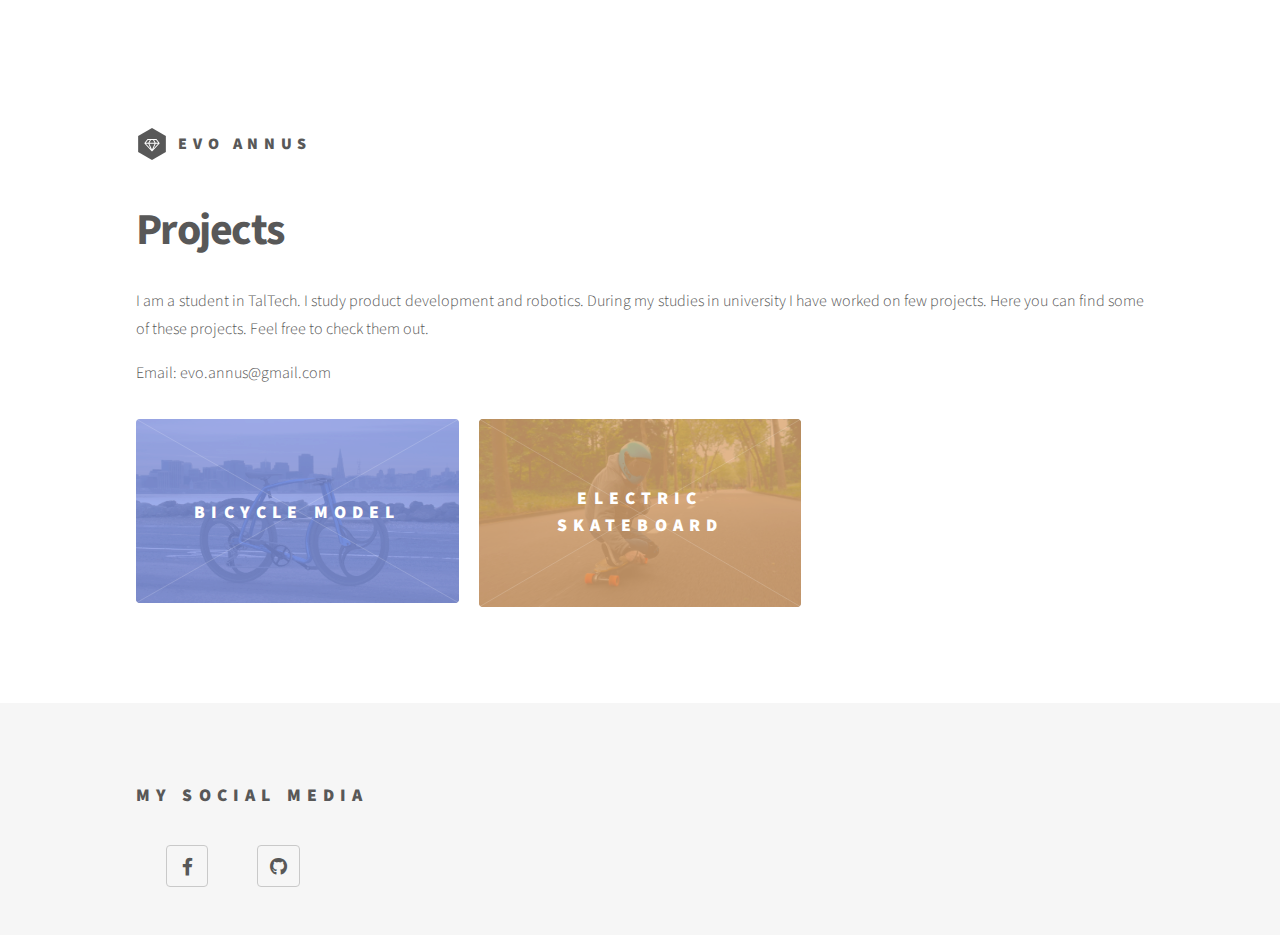
<file: index.html>
<!DOCTYPE HTML>
<!--
	Phantom by HTML5 UP
	html5up.net | @ajlkn
	Free for personal and commercial use under the CCA 3.0 license (html5up.net/license)
-->
<html>
	<head>
		<title>Home</title>
		<meta charset="utf-8" />
		<meta name="viewport" content="width=device-width, initial-scale=1, user-scalable=no" />
		<link rel="stylesheet" href="assets/css/main.css" />
		<noscript><link rel="stylesheet" href="assets/css/noscript.css" /></noscript>
	</head>
	<body class="is-preload">
		<!-- Wrapper -->
			<div id="wrapper">

				<!-- Header -->
					<header id="header">
						<div class="inner">

							<!-- Logo -->
								<a href="index.html" class="logo">
									<span class="symbol"><img src="images/logo.svg" alt="" /></span><span class="title">Evo Annus</span>
								</a>
						</div>
					</header>

				<!-- Main -->
					<div id="main">
						<div class="inner">
							<header>
								<h1>Projects</h1>
								<p>
									I am a student in TalTech. I study product development and robotics. During my studies in university
									I have worked on few projects. Here you can find some of these projects. Feel free to check them out.
								</p>
								<p>Email: evo.annus@gmail.com</p>
							</header>
							<section class="tiles">
								<article class="style6">
									<span class="image">
										<img src="images/ratas_3.JPG" alt="" />
									</span>
									<a href="bicycle.html">
										<h2>Bicycle model</h2>
									</a>
								</article>
								<article class="style1">
									<span class="image">
										<img src="images/pic01.jpg" alt="" />
									</span>
									<a href="e_skateboard.html">
										<h2>Electric skateboard</h2>
									</a>
								</article>
								<!--<article class="style3">
									<span class="image">
										<img src="images/pic03.jpg" alt="" />
									</span>
									<a href="elements.html">
										<h2>Project 2</h2>
										<div class="content">
											<p>This is my second project.</p>
										</div>
									</a>
								</article>-->
							</section>
						</div>
					</div>

				<!-- Footer -->
					<footer id="footer">
						<div class="inner">
							<section>
								<h2>My social media</h2>
								<ul class="icons">
									<li><a href="https://www.facebook.com/evo.annus" class="icon brands style2 fa-facebook-f"><span class="label">Facebook</span></a>
									</li>
									<li><a href="https://github.com/susIik" class="icon brands style2 fa-github"><span class="label">GitHub</span></a></li>
								</ul>
							</section>
						</div>
					</footer>
			</div>

		<!-- Scripts -->
			<script src="assets/js/jquery.min.js"></script>
			<script src="assets/js/browser.min.js"></script>
			<script src="assets/js/breakpoints.min.js"></script>
			<script src="assets/js/util.js"></script>
			<script src="assets/js/main.js"></script>

	</body>
</html>
</file>
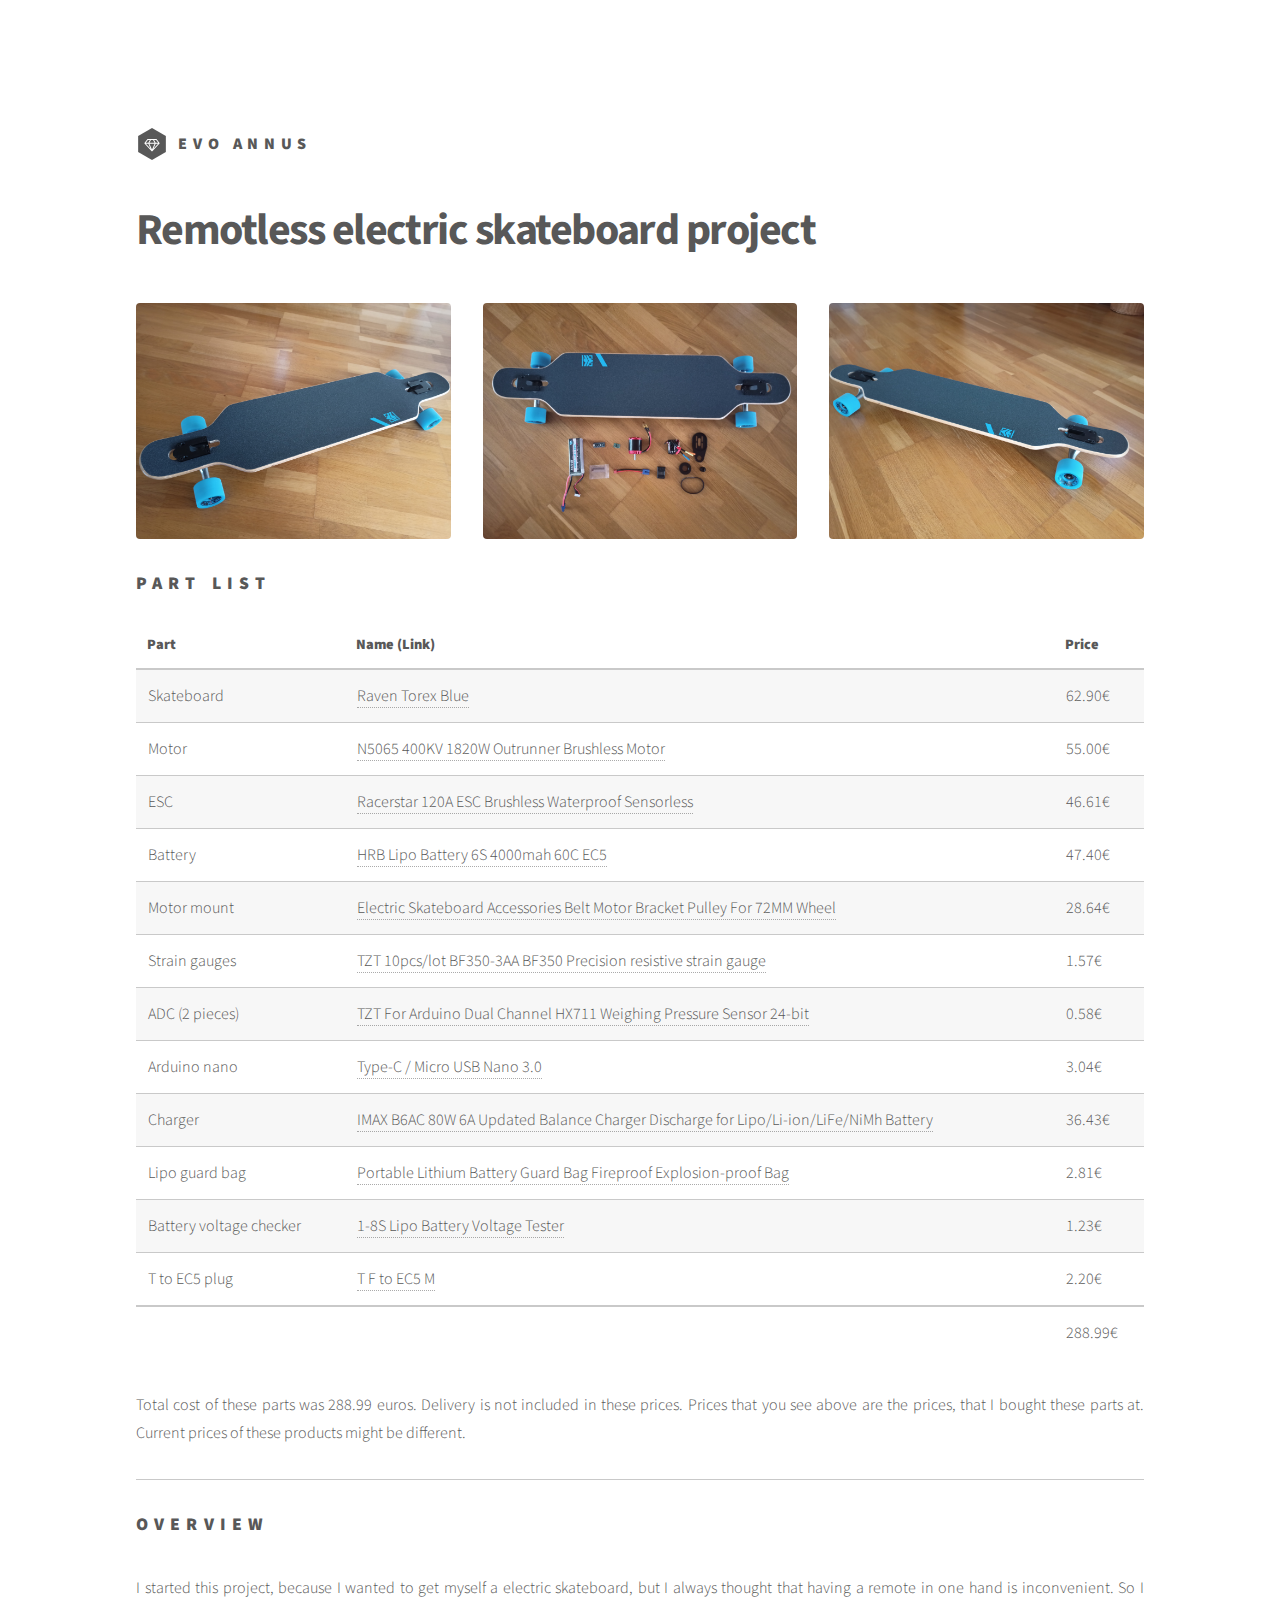
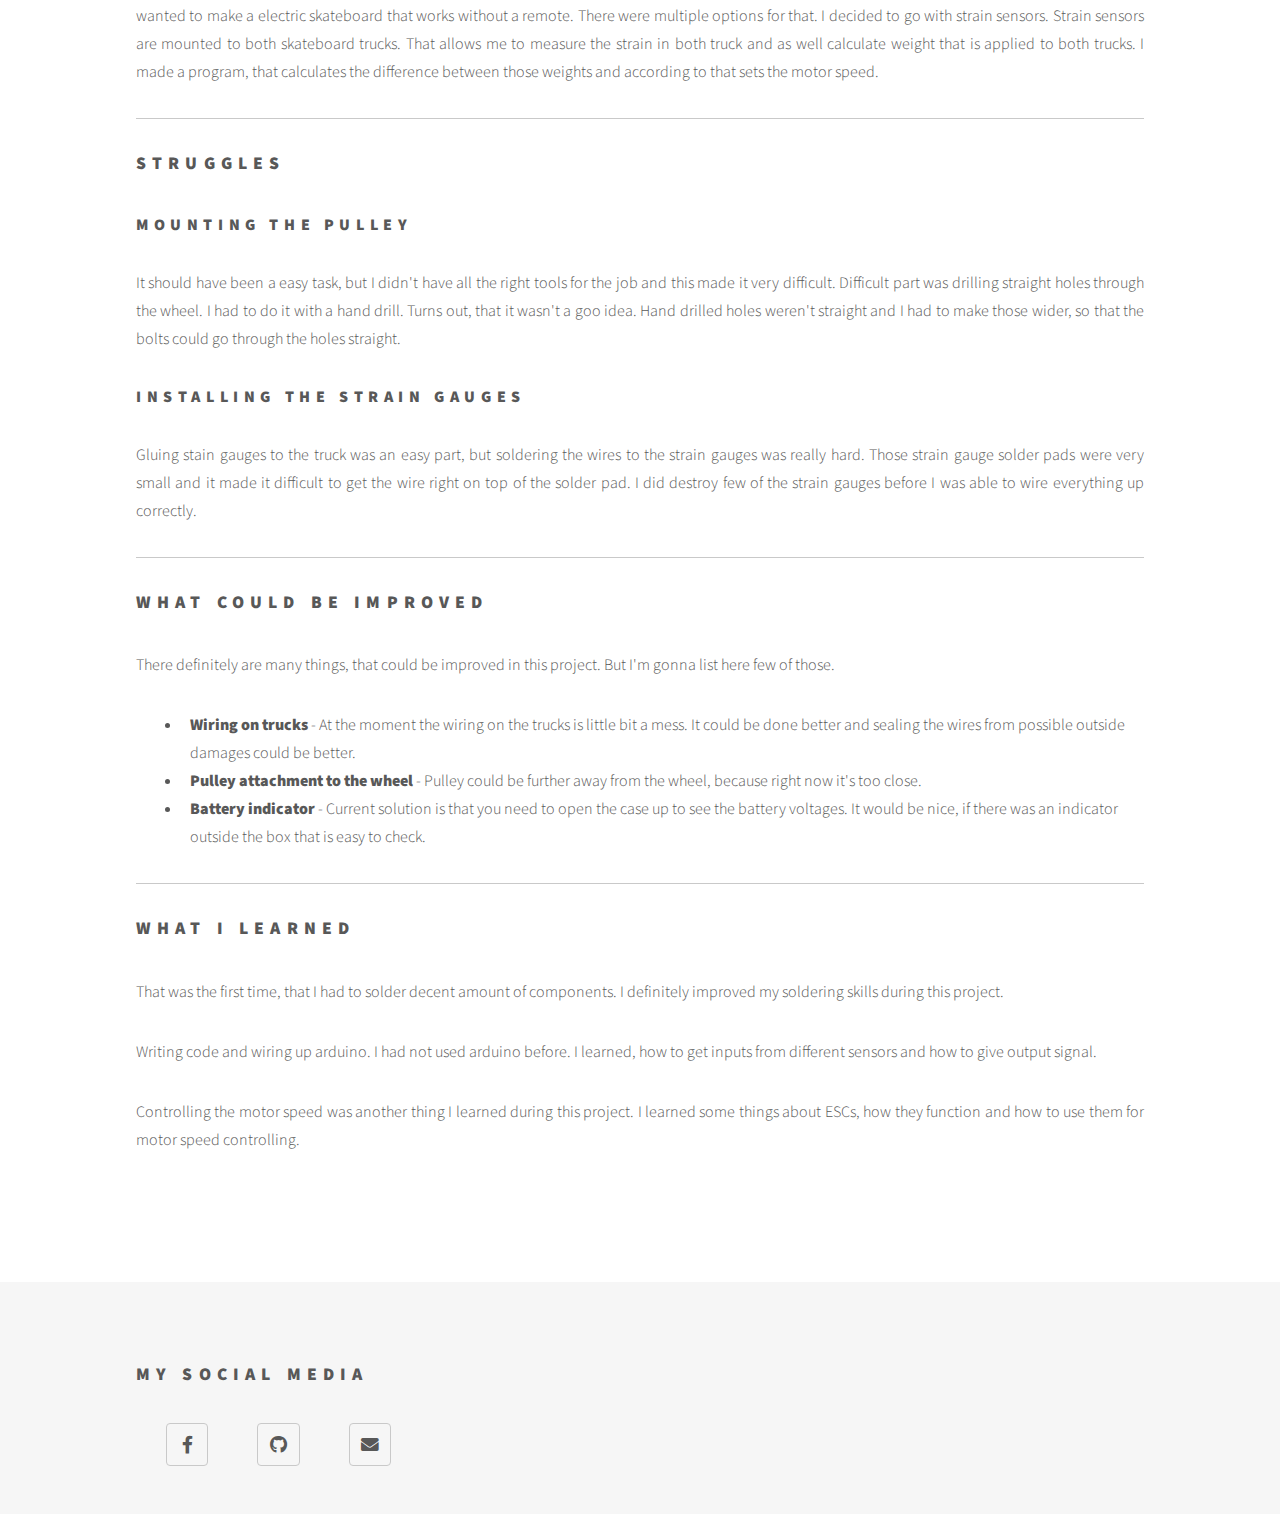
<file: e_skateboard.html>
<!DOCTYPE HTML>
<!--
	Phantom by HTML5 UP
	html5up.net | @ajlkn
	Free for personal and commercial use under the CCA 3.0 license (html5up.net/license)
-->
<html>
<head>
    <title>Electric skateboard</title>
    <meta charset="utf-8"/>
    <meta name="viewport" content="width=device-width, initial-scale=1, user-scalable=no"/>
    <link rel="stylesheet" href="assets/css/main.css"/>
    <noscript>
        <link rel="stylesheet" href="assets/css/noscript.css"/>
    </noscript>
</head>
<body class="is-preload">
<!-- Wrapper -->
<div id="wrapper">

    <!-- Header -->
    <header id="header">
        <div class="inner">

            <!-- Logo -->
            <a href="index.html" class="logo">
                <span class="symbol"><img src="images/logo.svg" alt=""/></span><span class="title">Evo Annus</span>
            </a>
        </div>
    </header>

    <!-- Main -->
    <div id="main">
        <div class="inner">
            <h1>Remotless electric skateboard project</h1>
            <div class="box alt">
                <div class="row gtr-uniform">
                    <div class="col-4"><span class="image main"><img src="images/pic21.jpg" alt=""/></span></div>
                    <div class="col-4"><span class="image fit"><img src="images/pic22.jpg" alt=""/></span></div>
                    <div class="col-4"><span class="image fit"><img src="images/pic19.jpg" alt=""/></span></div>
                </div>
            </div>
            <section>
                <h2>Part list</h2>
                <div class="table-wrapper">
                    <table>
                        <thead>
                        <tr>
                            <th>Part</th>
                            <th>Name (Link)</th>
                            <th>Price</th>
                        </tr>
                        </thead>
                        <tbody>
                        <tr>
                            <td>Skateboard</td>
                            <td>
                                <a href="https://kaup24.ee/et/sport-puhkus-turism/jalgrattad-rulluisud-rulad/rula/rula-longboard-raven-torex-blue-105cm?id=4470362&mid=5379176"
                                   target="_blank" rel="noopener noreferrer">Raven Torex Blue</a></td>
                            <td>62.90€</td>
                        </tr>
                        <tr>
                            <td>Motor</td>
                            <td>
                                <a href="https://www.banggood.com/N5065-400KV-1820W-Outrunner-Brushless-Motor-For-Electric-Scooter-Skate-Board-DIY-Kit-p-1311874.html?akmClientCountry=EE&cur_warehouse=CN"
                                   target="_blank" rel="noopener noreferrer">N5065 400KV 1820W Outrunner Brushless
                                    Motor</a></td>
                            <td>55.00€</td>
                        </tr>
                        <tr>
                            <td>ESC</td>
                            <td>
                                <a href="https://www.banggood.com/Racerstar-120A-ESC-Brushless-Waterproof-Sensorless-18-RC-Car-Part-p-1085232.html?akmClientCountry=EE&cur_warehouse=CN"
                                   target="_blank" rel="noopener noreferrer">Racerstar 120A ESC Brushless Waterproof
                                    Sensorless</a></td>
                            <td>46.61€</td>
                        </tr>
                        <tr>
                            <td>Battery</td>
                            <td>
                                <a href="https://www.aliexpress.com/item/1005002111481143.html?spm=a2g0o.cart.0.0.7efa3c002Dc0UL&mp=1"
                                   target="_blank" rel="noopener noreferrer">HRB Lipo Battery 6S 4000mah 60C EC5</a>
                            </td>
                            <td>47.40€</td>
                        </tr>
                        <tr>
                            <td>Motor mount</td>
                            <td>
                                <a href="https://www.aliexpress.com/item/1005002734684658.html?spm=a2g0o.cart.0.0.7efa3c002Dc0UL&mp=1"
                                   target="_blank" rel="noopener noreferrer">Electric Skateboard Accessories Belt Motor
                                    Bracket Pulley For 72MM Wheel</a></td>
                            <td>28.64€</td>
                        </tr>
                        <tr>
                            <td>Strain gauges</td>
                            <td>
                                <a href="https://www.aliexpress.com/item/4000204288561.html?spm=a2g0o.cart.0.0.7efa3c002Dc0UL&mp=1"
                                   target="_blank" rel="noopener noreferrer">TZT 10pcs/lot BF350-3AA BF350 Precision
                                    resistive strain gauge</a></td>
                            <td>1.57€</td>
                        </tr>
                        <tr>
                            <td>ADC (2 pieces)</td>
                            <td>
                                <a href="https://www.aliexpress.com/item/1005001780785688.html?spm=a2g0o.cart.0.0.7efa3c002Dc0UL&mp=1"
                                   target="_blank" rel="noopener noreferrer">TZT For Arduino Dual Channel HX711 Weighing
                                    Pressure Sensor 24-bit</a></td>
                            <td>0.58€</td>
                        </tr>
                        <tr>
                            <td>Arduino nano</td>
                            <td>
                                <a href="https://www.aliexpress.com/item/4000579100527.html?spm=a2g0o.cart.0.0.7efa3c002Dc0UL&mp=1"
                                   target="_blank" rel="noopener noreferrer">Type-C / Micro USB Nano 3.0</a></td>
                            <td>3.04€</td>
                        </tr>
                        <tr>
                            <td>Charger</td>
                            <td>
                                <a href="https://www.banggood.com/IMAX-B6AC-80W-6A-Updated-Balance-Charger-Discharge-for-Lipo-or-Li-ion-or-LiFe-or-NiMh-Battery-p-1497293.html?akmClientCountry=EE&cur_warehouse=CN&ID=47184"
                                   target="_blank" rel="noopener noreferrer">IMAX B6AC 80W 6A Updated Balance Charger
                                    Discharge for Lipo/Li-ion/LiFe/NiMh Battery</a></td>
                            <td>36.43€</td>
                        </tr>
                        <tr>
                            <td>Lipo guard bag</td>
                            <td>
                                <a href="https://www.aliexpress.com/item/1005001645006332.html?spm=a2g0s.9042311.0.0.23d54c4doSREdi"
                                   target="_blank" rel="noopener noreferrer">Portable Lithium Battery Guard Bag
                                    Fireproof Explosion-proof Bag</a></td>
                            <td>2.81€</td>
                        </tr>
                        <tr>
                            <td>Battery voltage checker</td>
                            <td>
                                <a href="https://www.aliexpress.com/item/32762110584.html?spm=a2g0s.9042311.0.0.23d54c4doSREdi"
                                   target="_blank" rel="noopener noreferrer">1-8S Lipo Battery Voltage Tester</a></td>
                            <td>1.23€</td>
                        </tr>
                        <tr>
                            <td>T to EC5 plug</td>
                            <td>
                                <a href="https://www.aliexpress.com/item/1005002299286018.html?spm=a2g0s.9042311.0.0.27424c4dbJHtSm"
                                   target="_blank" rel="noopener noreferrer">T F to EC5 M</a></td>
                            <td>2.20€</td>
                        </tr>
                        </tbody>
                        <tfoot>
                        <tr>
                            <td colspan="2"></td>
                            <td>288.99€</td>
                        </tr>
                        </tfoot>
                    </table>
                </div>
                <p>
                    Total cost of these parts was 288.99 euros. Delivery is not included in these prices. Prices that
                    you
                    see above are the prices, that I bought these parts at. Current prices of these products might be
                    different.
                </p>
            </section>
            <hr/>
            <section>
                <h2>Overview</h2>
                <p><!--- <span class="image left"><img src="images/pic25.jpg" alt=""/></span> --->
                    I started this project, because I wanted to get myself a electric skateboard, but I always thought
                    that having a remote in one hand is inconvenient. So I wanted to make a electric skateboard that
                    works without a remote. There were multiple options for that. I decided to go with strain sensors.
                    Strain sensors are mounted to both skateboard trucks. That allows me to measure the strain in both
                    truck and as well calculate weight that is applied to both trucks. I made a program, that calculates
                    the difference between those weights and according to that sets the motor speed.
                </p>
            </section>
            <hr/>
            <section>
                <h2>Struggles</h2>
                <h3>Mounting the pulley</h3>
                <p>
                    It should have been a easy task, but I didn't have all the right tools for the job and this made it
                    very difficult. Difficult part was drilling straight holes through the wheel. I had to do it with a
                    hand drill. Turns out, that it wasn't a goo idea. Hand drilled holes weren't straight and I had to
                    make those wider, so that the bolts could go through the holes straight.
                </p>
                <h3>Installing the strain gauges</h3>
                <p>
                    Gluing stain gauges to the truck was an easy part, but soldering the wires to the strain gauges was
                    really hard. Those strain gauge solder pads were very small and it made it difficult to get the wire
                    right on top of the solder pad. I did destroy few of the strain gauges before I was able to wire
                    everything up correctly.
                </p>
            </section>
            <hr/>
            <section>
                <h2>What could be improved</h2>
                <p>
                    There definitely are many things, that could be improved in this project. But I'm gonna list here
                    few of those.
                </p>
                <ul>
                    <li><b>Wiring on trucks</b> - At the moment the wiring on the trucks is little bit a mess. It could be done
                        better and sealing the wires from possible outside damages could be better.</li>
                    <li><b>Pulley attachment to the wheel</b> - Pulley could be further away from the wheel, because right now
                        it's too close.</li>
                    <li><b>Battery indicator</b> - Current solution is that you need to open the case up to see the battery voltages.
                        It would be nice, if there was an indicator outside the box that is easy to check.</li>
                </ul>
            </section>
            <hr/>
            <section>
                <h2>What I learned</h2>
                <p>
                    That was the first time, that I had to solder decent amount of components. I definitely improved my
                    soldering skills during this project.
                </p>
                <p>
                    Writing code and wiring up arduino. I had not used arduino before. I learned, how to get inputs from
                    different sensors and how to give output signal.
                </p>
                <p>
                    Controlling the motor speed was another thing I learned during this project. I learned some things about
                    ESCs, how they function and how to use them for motor speed controlling.
                </p>
            </section>
        </div>
    </div>

    <!-- Footer -->
    <footer id="footer">
        <div class="inner">
            <section>
                <h2>My social media</h2>
                <ul class="icons">
                    <li><a href="https://www.facebook.com/evo.annus" class="icon brands style2 fa-facebook-f"><span class="label">Facebook</span></a>
                    </li>
                    <li><a href="https://github.com/susIik" class="icon brands style2 fa-github"><span class="label">GitHub</span></a></li>
                    <li><a href="#" class="icon solid style2 fa-envelope"><span class="label">Email</span></a></li>
                </ul>
            </section>
        </div>
    </footer>
</div>

<!-- Scripts -->
<script src="assets/js/jquery.min.js"></script>
<script src="assets/js/browser.min.js"></script>
<script src="assets/js/breakpoints.min.js"></script>
<script src="assets/js/util.js"></script>
<script src="assets/js/main.js"></script>

</body>
</html>
</file>
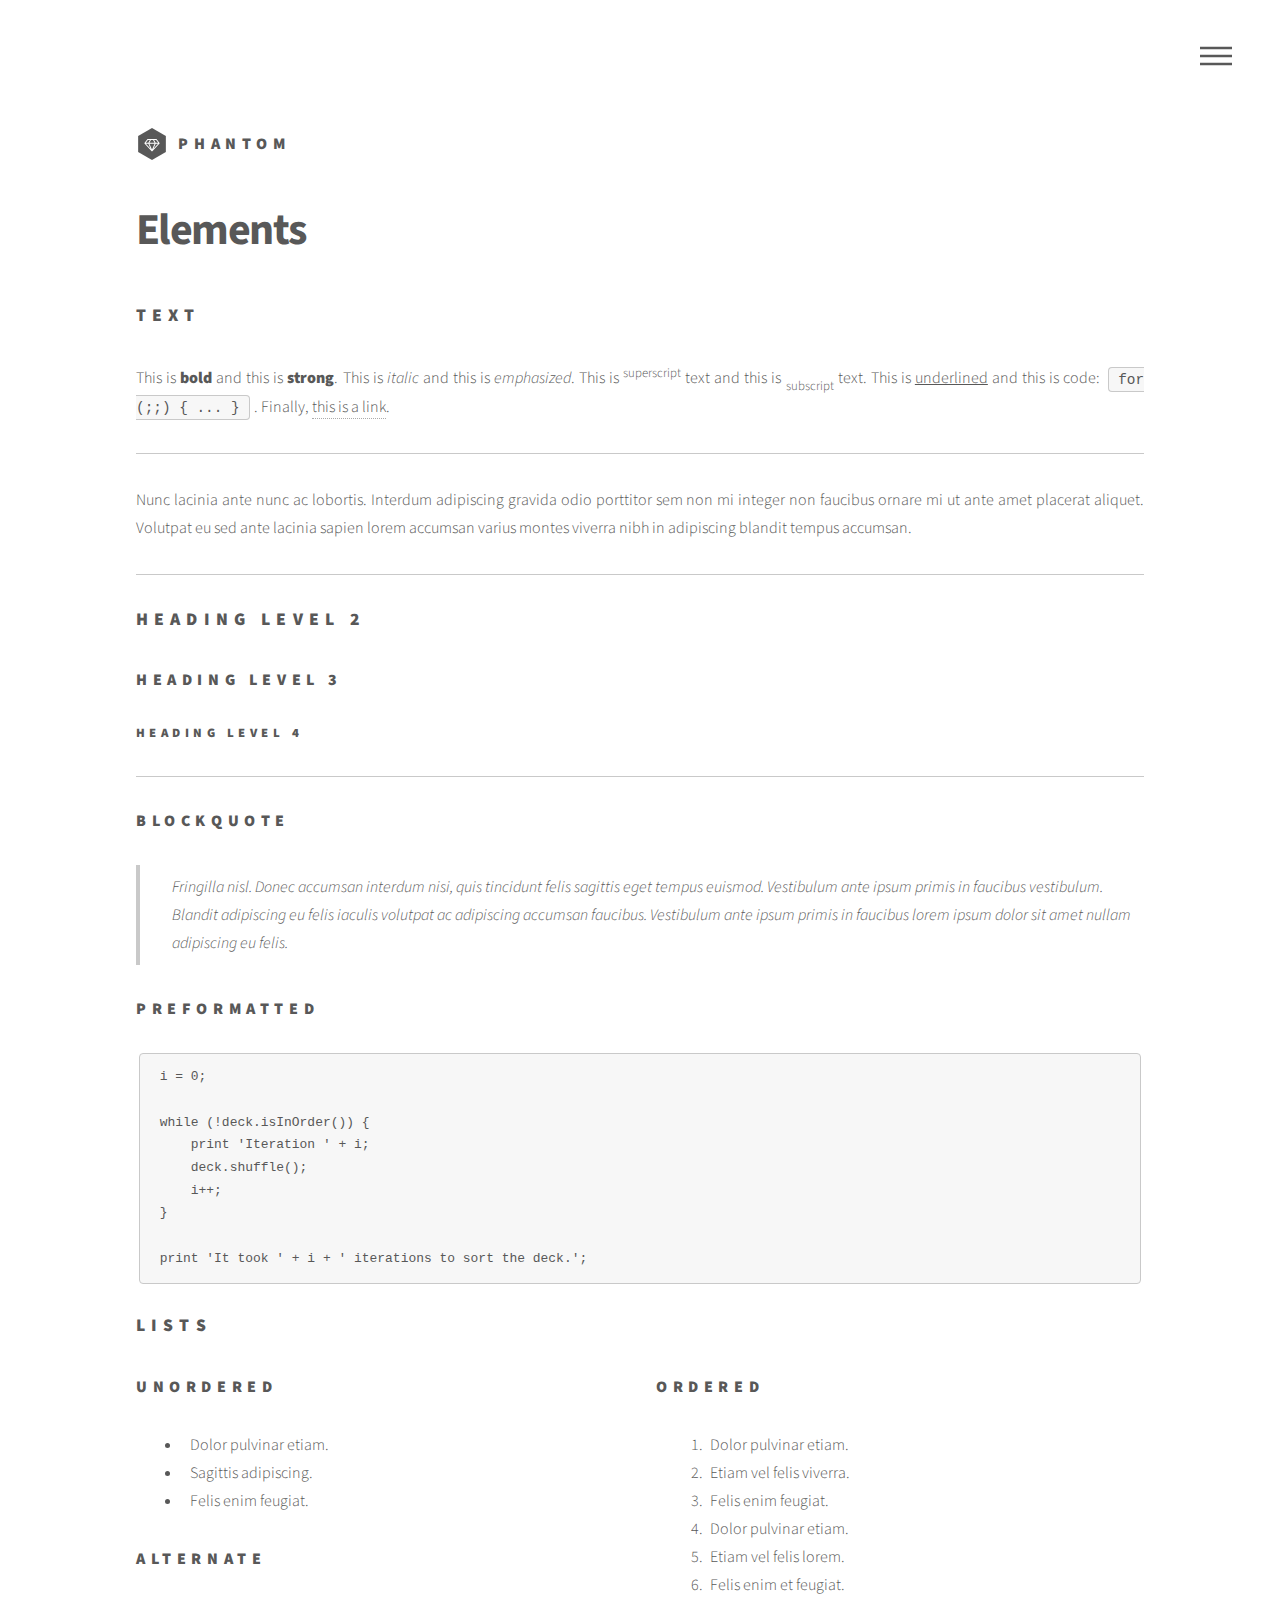
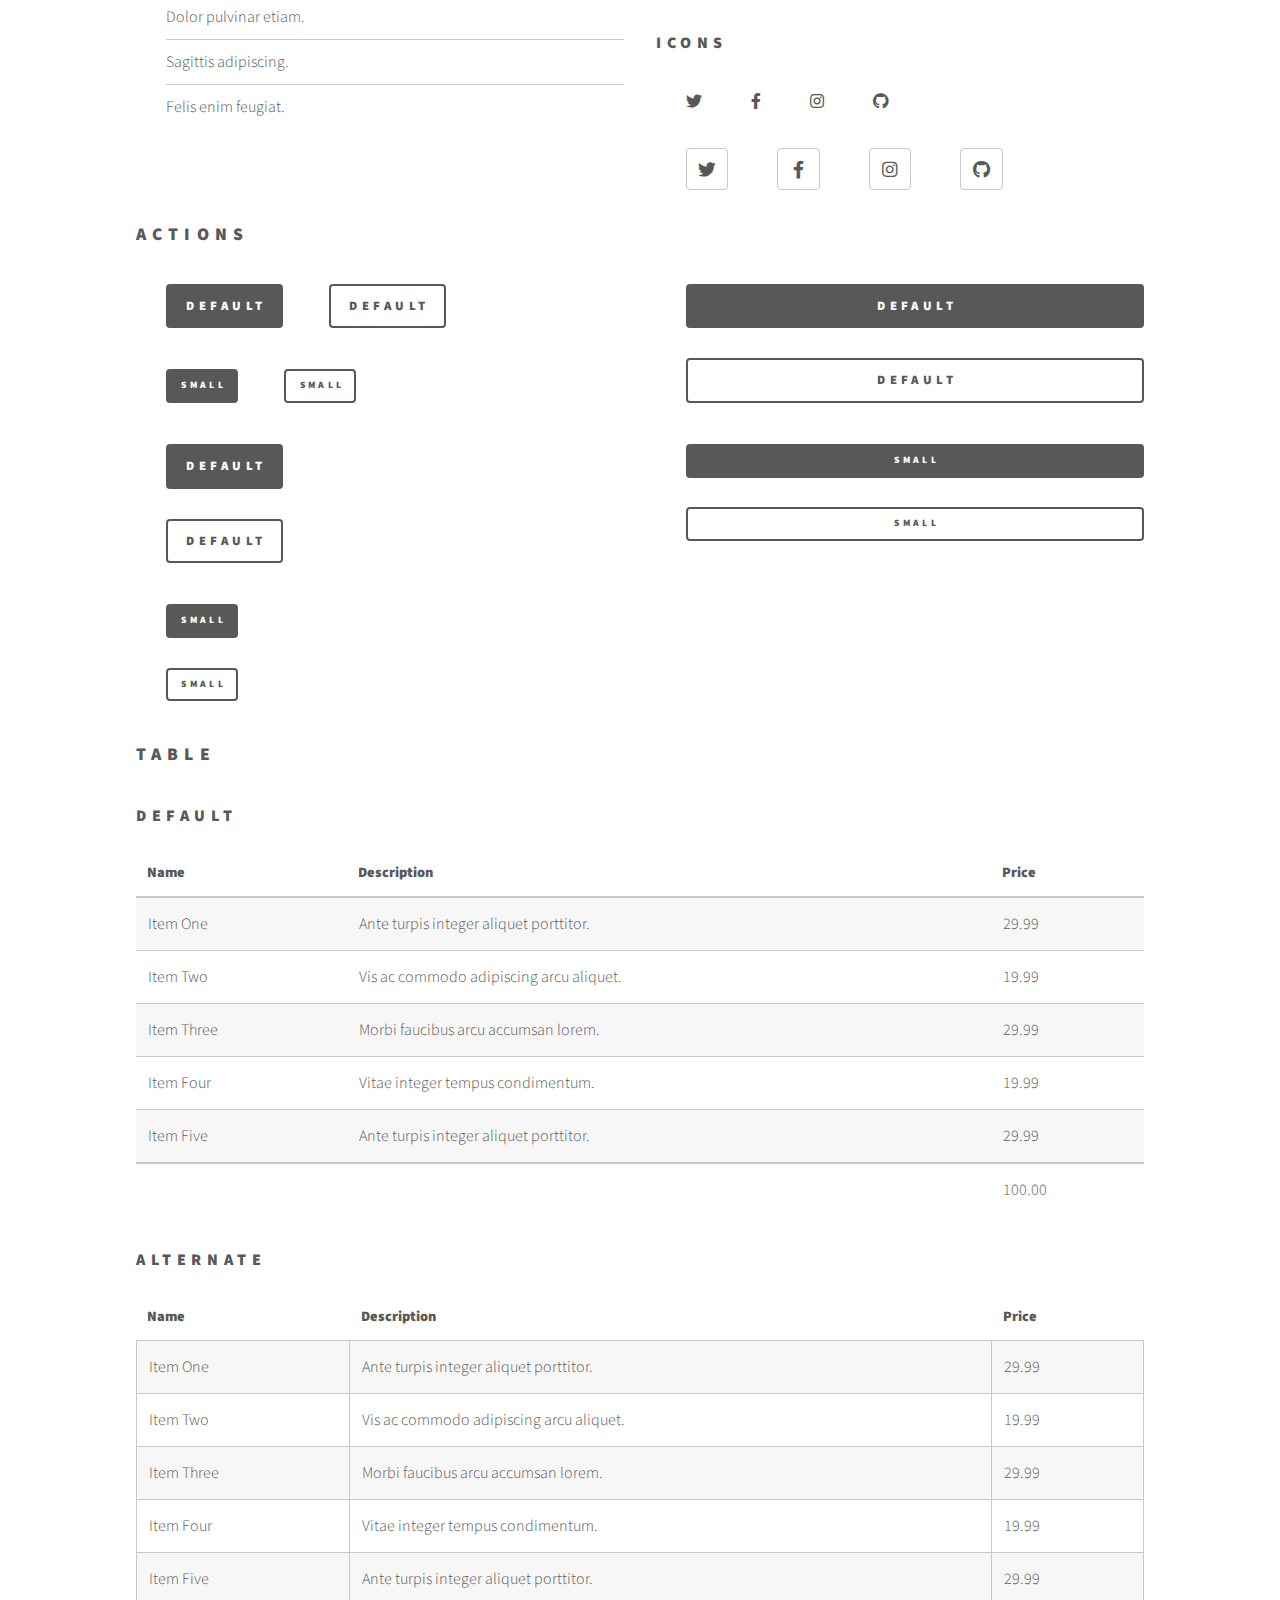
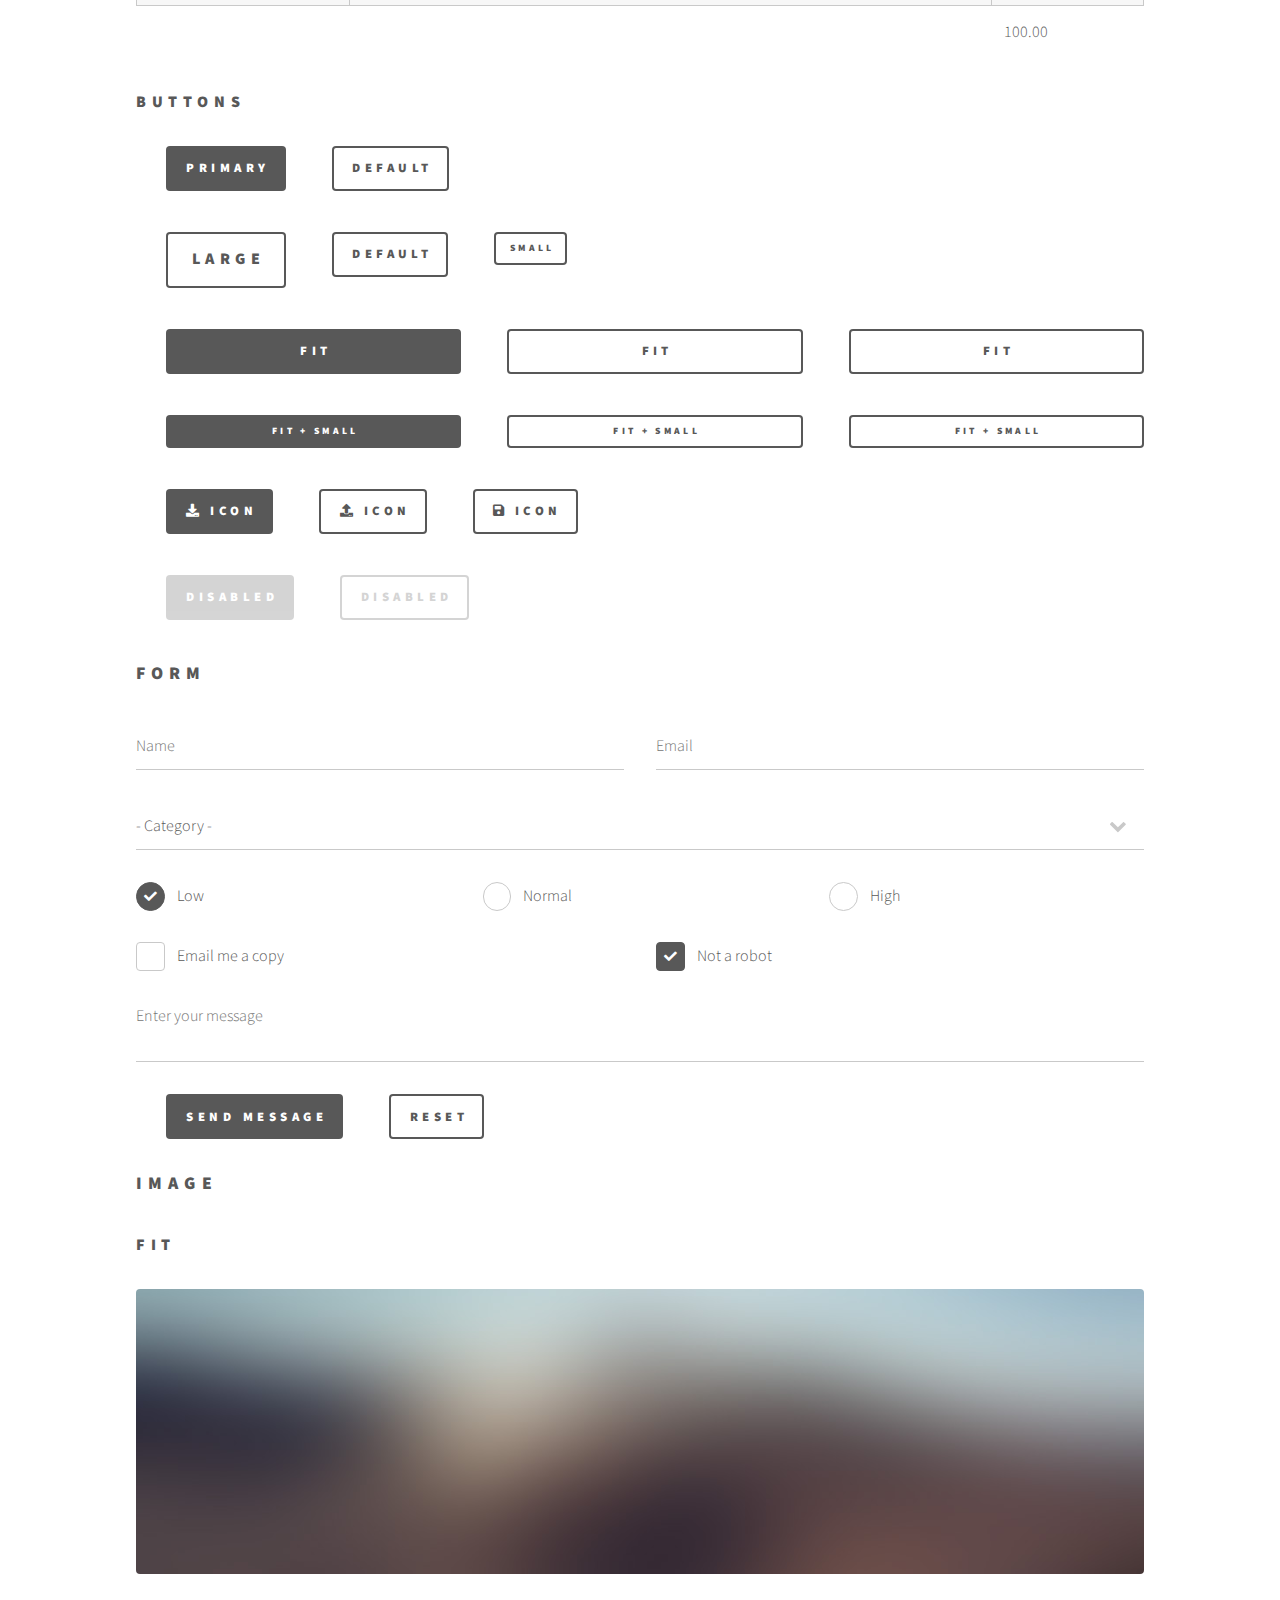
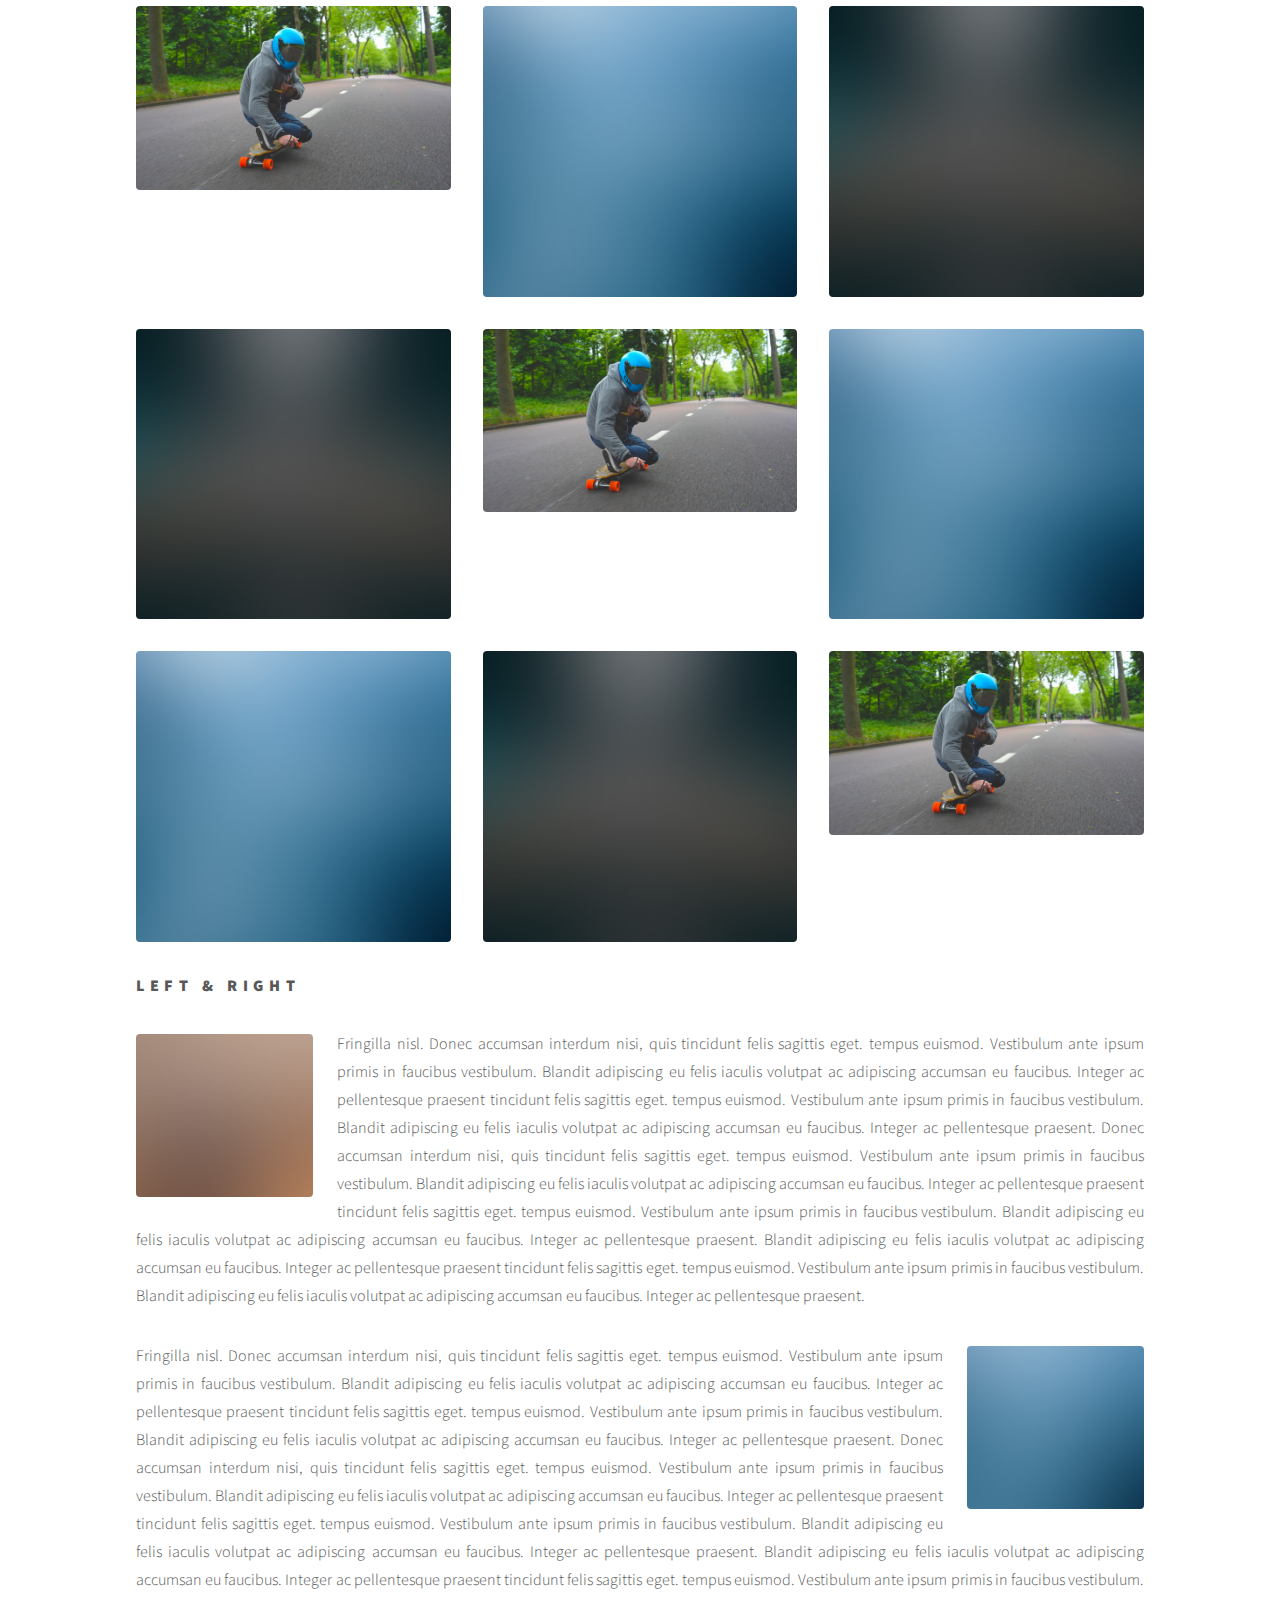
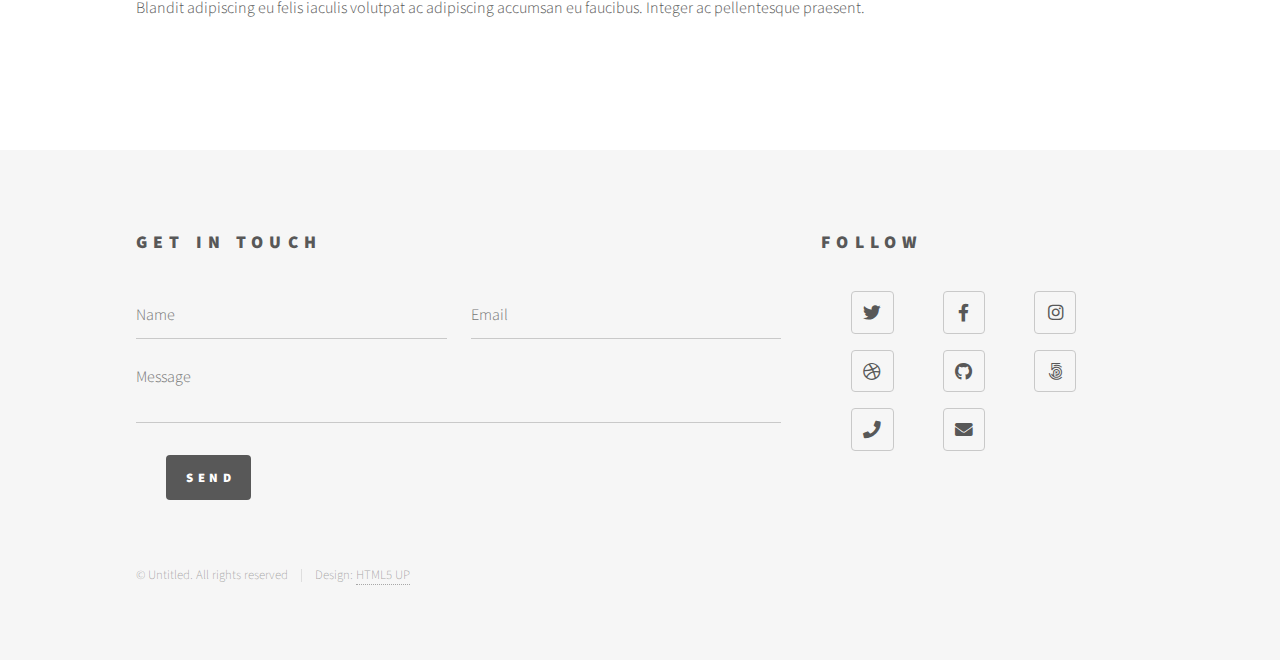
<file: elements.html>
<!DOCTYPE HTML>
<!--
	Phantom by HTML5 UP
	html5up.net | @ajlkn
	Free for personal and commercial use under the CCA 3.0 license (html5up.net/license)
-->
<html>
	<head>
		<title>Elements - Phantom by HTML5 UP</title>
		<meta charset="utf-8" />
		<meta name="viewport" content="width=device-width, initial-scale=1, user-scalable=no" />
		<link rel="stylesheet" href="assets/css/main.css" />
		<noscript><link rel="stylesheet" href="assets/css/noscript.css" /></noscript>
	</head>
	<body class="is-preload">
		<!-- Wrapper -->
			<div id="wrapper">

				<!-- Header -->
					<header id="header">
						<div class="inner">

							<!-- Logo -->
								<a href="index.html" class="logo">
									<span class="symbol"><img src="images/logo.svg" alt="" /></span><span class="title">Phantom</span>
								</a>

							<!-- Nav -->
								<nav>
									<ul>
										<li><a href="#menu">Menu</a></li>
									</ul>
								</nav>

						</div>
					</header>

				<!-- Menu -->
					<nav id="menu">
						<h2>Menu</h2>
						<ul>
							<li><a href="index.html">Home</a></li>
							<li><a href="e_skateboard.html">Ipsum veroeros</a></li>
							<li><a href="e_skateboard.html">Tempus etiam</a></li>
							<li><a href="e_skateboard.html">Consequat dolor</a></li>
							<li><a href="elements.html">Elements</a></li>
						</ul>
					</nav>

				<!-- Main -->
					<div id="main">
						<div class="inner">
							<h1>Elements</h1>

							<!-- Text -->
								<section>
									<h2>Text</h2>
									<p>This is <b>bold</b> and this is <strong>strong</strong>. This is <i>italic</i> and this is <em>emphasized</em>.
									This is <sup>superscript</sup> text and this is <sub>subscript</sub> text.
									This is <u>underlined</u> and this is code: <code>for (;;) { ... }</code>. Finally, <a href="#">this is a link</a>.</p>
									<hr />
									<p>Nunc lacinia ante nunc ac lobortis. Interdum adipiscing gravida odio porttitor sem non mi integer non faucibus ornare mi ut ante amet placerat aliquet. Volutpat eu sed ante lacinia sapien lorem accumsan varius montes viverra nibh in adipiscing blandit tempus accumsan.</p>
									<hr />
									<h2>Heading Level 2</h2>
									<h3>Heading Level 3</h3>
									<h4>Heading Level 4</h4>
									<hr />
									<h3>Blockquote</h3>
									<blockquote>Fringilla nisl. Donec accumsan interdum nisi, quis tincidunt felis sagittis eget tempus euismod. Vestibulum ante ipsum primis in faucibus vestibulum. Blandit adipiscing eu felis iaculis volutpat ac adipiscing accumsan faucibus. Vestibulum ante ipsum primis in faucibus lorem ipsum dolor sit amet nullam adipiscing eu felis.</blockquote>
									<h3>Preformatted</h3>
									<pre><code>i = 0;

while (!deck.isInOrder()) {
    print 'Iteration ' + i;
    deck.shuffle();
    i++;
}

print 'It took ' + i + ' iterations to sort the deck.';</code></pre>
								</section>

							<!-- Lists -->
								<section>
									<h2>Lists</h2>
									<div class="row">
										<div class="col-6 col-12-medium">
											<h3>Unordered</h3>
											<ul>
												<li>Dolor pulvinar etiam.</li>
												<li>Sagittis adipiscing.</li>
												<li>Felis enim feugiat.</li>
											</ul>
											<h3>Alternate</h3>
											<ul class="alt">
												<li>Dolor pulvinar etiam.</li>
												<li>Sagittis adipiscing.</li>
												<li>Felis enim feugiat.</li>
											</ul>
										</div>
										<div class="col-6 col-12-medium">
											<h3>Ordered</h3>
											<ol>
												<li>Dolor pulvinar etiam.</li>
												<li>Etiam vel felis viverra.</li>
												<li>Felis enim feugiat.</li>
												<li>Dolor pulvinar etiam.</li>
												<li>Etiam vel felis lorem.</li>
												<li>Felis enim et feugiat.</li>
											</ol>
											<h3>Icons</h3>
											<ul class="icons">
												<li><a href="#" class="icon brands style1 fa-twitter"><span class="label">Twitter</span></a></li>
												<li><a href="#" class="icon brands style1 fa-facebook-f"><span class="label">Facebook</span></a></li>
												<li><a href="#" class="icon brands style1 fa-instagram"><span class="label">Instagram</span></a></li>
												<li><a href="#" class="icon brands style1 fa-github"><span class="label">Github</span></a></li>
											</ul>
											<ul class="icons">
												<li><a href="#" class="icon brands style2 fa-twitter"><span class="label">Twitter</span></a></li>
												<li><a href="#" class="icon brands style2 fa-facebook-f"><span class="label">Facebook</span></a></li>
												<li><a href="#" class="icon brands style2 fa-instagram"><span class="label">Instagram</span></a></li>
												<li><a href="#" class="icon brands style2 fa-github"><span class="label">Github</span></a></li>
											</ul>
										</div>
									</div>
									<h2>Actions</h2>
									<div class="row">
										<div class="col-6 col-12-medium">
											<ul class="actions">
												<li><a href="#" class="button primary">Default</a></li>
												<li><a href="#" class="button">Default</a></li>
											</ul>
											<ul class="actions small">
												<li><a href="#" class="button primary small">Small</a></li>
												<li><a href="#" class="button small">Small</a></li>
											</ul>
											<ul class="actions stacked">
												<li><a href="#" class="button primary">Default</a></li>
												<li><a href="#" class="button">Default</a></li>
											</ul>
											<ul class="actions stacked">
												<li><a href="#" class="button primary small">Small</a></li>
												<li><a href="#" class="button small">Small</a></li>
											</ul>
										</div>
										<div class="col-6 col-12-medium">
											<ul class="actions stacked">
												<li><a href="#" class="button primary fit">Default</a></li>
												<li><a href="#" class="button fit">Default</a></li>
											</ul>
											<ul class="actions stacked">
												<li><a href="#" class="button primary small fit">Small</a></li>
												<li><a href="#" class="button small fit">Small</a></li>
											</ul>
										</div>
									</div>
								</section>

							<!-- Table -->
								<section>
									<h2>Table</h2>
									<h3>Default</h3>
									<div class="table-wrapper">
										<table>
											<thead>
												<tr>
													<th>Name</th>
													<th>Description</th>
													<th>Price</th>
												</tr>
											</thead>
											<tbody>
												<tr>
													<td>Item One</td>
													<td>Ante turpis integer aliquet porttitor.</td>
													<td>29.99</td>
												</tr>
												<tr>
													<td>Item Two</td>
													<td>Vis ac commodo adipiscing arcu aliquet.</td>
													<td>19.99</td>
												</tr>
												<tr>
													<td>Item Three</td>
													<td> Morbi faucibus arcu accumsan lorem.</td>
													<td>29.99</td>
												</tr>
												<tr>
													<td>Item Four</td>
													<td>Vitae integer tempus condimentum.</td>
													<td>19.99</td>
												</tr>
												<tr>
													<td>Item Five</td>
													<td>Ante turpis integer aliquet porttitor.</td>
													<td>29.99</td>
												</tr>
											</tbody>
											<tfoot>
												<tr>
													<td colspan="2"></td>
													<td>100.00</td>
												</tr>
											</tfoot>
										</table>
									</div>

									<h3>Alternate</h3>
									<div class="table-wrapper">
										<table class="alt">
											<thead>
												<tr>
													<th>Name</th>
													<th>Description</th>
													<th>Price</th>
												</tr>
											</thead>
											<tbody>
												<tr>
													<td>Item One</td>
													<td>Ante turpis integer aliquet porttitor.</td>
													<td>29.99</td>
												</tr>
												<tr>
													<td>Item Two</td>
													<td>Vis ac commodo adipiscing arcu aliquet.</td>
													<td>19.99</td>
												</tr>
												<tr>
													<td>Item Three</td>
													<td> Morbi faucibus arcu accumsan lorem.</td>
													<td>29.99</td>
												</tr>
												<tr>
													<td>Item Four</td>
													<td>Vitae integer tempus condimentum.</td>
													<td>19.99</td>
												</tr>
												<tr>
													<td>Item Five</td>
													<td>Ante turpis integer aliquet porttitor.</td>
													<td>29.99</td>
												</tr>
											</tbody>
											<tfoot>
												<tr>
													<td colspan="2"></td>
													<td>100.00</td>
												</tr>
											</tfoot>
										</table>
									</div>
								</section>

							<!-- Buttons -->
								<section>
									<h3>Buttons</h3>
									<ul class="actions">
										<li><a href="#" class="button primary">Primary</a></li>
										<li><a href="#" class="button">Default</a></li>
									</ul>
									<ul class="actions">
										<li><a href="#" class="button large">Large</a></li>
										<li><a href="#" class="button">Default</a></li>
										<li><a href="#" class="button small">Small</a></li>
									</ul>
									<ul class="actions fit">
										<li><a href="#" class="button primary fit">Fit</a></li>
										<li><a href="#" class="button fit">Fit</a></li>
										<li><a href="#" class="button fit">Fit</a></li>
									</ul>
									<ul class="actions fit small">
										<li><a href="#" class="button primary fit small">Fit + Small</a></li>
										<li><a href="#" class="button fit small">Fit + Small</a></li>
										<li><a href="#" class="button fit small">Fit + Small</a></li>
									</ul>
									<ul class="actions">
										<li><a href="#" class="button primary icon solid fa-download">Icon</a></li>
										<li><a href="#" class="button icon solid fa-upload">Icon</a></li>
										<li><a href="#" class="button icon solid fa-save">Icon</a></li>
									</ul>
									<ul class="actions">
										<li><span class="button primary disabled">Disabled</span></li>
										<li><span class="button disabled">Disabled</span></li>
									</ul>
								</section>

							<!-- Form -->
								<section>
									<h2>Form</h2>
									<form method="post" action="#">
										<div class="row gtr-uniform">
											<div class="col-6 col-12-xsmall">
												<input type="text" name="demo-name" id="demo-name" value="" placeholder="Name" />
											</div>
											<div class="col-6 col-12-xsmall">
												<input type="email" name="demo-email" id="demo-email" value="" placeholder="Email" />
											</div>
											<div class="col-12">
												<select name="demo-category" id="demo-category">
													<option value="">- Category -</option>
													<option value="1">Manufacturing</option>
													<option value="1">Shipping</option>
													<option value="1">Administration</option>
													<option value="1">Human Resources</option>
												</select>
											</div>
											<div class="col-4 col-12-small">
												<input type="radio" id="demo-priority-low" name="demo-priority" checked>
												<label for="demo-priority-low">Low</label>
											</div>
											<div class="col-4 col-12-small">
												<input type="radio" id="demo-priority-normal" name="demo-priority">
												<label for="demo-priority-normal">Normal</label>
											</div>
											<div class="col-4 col-12-small">
												<input type="radio" id="demo-priority-high" name="demo-priority">
												<label for="demo-priority-high">High</label>
											</div>
											<div class="col-6 col-12-small">
												<input type="checkbox" id="demo-copy" name="demo-copy">
												<label for="demo-copy">Email me a copy</label>
											</div>
											<div class="col-6 col-12-small">
												<input type="checkbox" id="demo-human" name="demo-human" checked>
												<label for="demo-human">Not a robot</label>
											</div>
											<div class="col-12">
												<textarea name="demo-message" id="demo-message" placeholder="Enter your message" rows="6"></textarea>
											</div>
											<div class="col-12">
												<ul class="actions">
													<li><input type="submit" value="Send Message" class="primary" /></li>
													<li><input type="reset" value="Reset" /></li>
												</ul>
											</div>
										</div>
									</form>
								</section>

							<!-- Image -->
								<section>
									<h2>Image</h2>
									<h3>Fit</h3>
									<div class="box alt">
										<div class="row gtr-uniform">
											<div class="col-12"><span class="image fit"><img src="images/pic13.jpg" alt="" /></span></div>
											<div class="col-4"><span class="image fit"><img src="images/pic01.jpg" alt="" /></span></div>
											<div class="col-4"><span class="image fit"><img src="images/pic02.jpg" alt="" /></span></div>
											<div class="col-4"><span class="image fit"><img src="images/pic03.jpg" alt="" /></span></div>
											<div class="col-4"><span class="image fit"><img src="images/pic03.jpg" alt="" /></span></div>
											<div class="col-4"><span class="image fit"><img src="images/pic01.jpg" alt="" /></span></div>
											<div class="col-4"><span class="image fit"><img src="images/pic02.jpg" alt="" /></span></div>
											<div class="col-4"><span class="image fit"><img src="images/pic02.jpg" alt="" /></span></div>
											<div class="col-4"><span class="image fit"><img src="images/pic03.jpg" alt="" /></span></div>
											<div class="col-4"><span class="image fit"><img src="images/pic01.jpg" alt="" /></span></div>
										</div>
									</div>
									<h3>Left &amp; Right</h3>
									<p><span class="image left"><img src="images/pic14.jpg" alt="" /></span>Fringilla nisl. Donec accumsan interdum nisi, quis tincidunt felis sagittis eget. tempus euismod. Vestibulum ante ipsum primis in faucibus vestibulum. Blandit adipiscing eu felis iaculis volutpat ac adipiscing accumsan eu faucibus. Integer ac pellentesque praesent tincidunt felis sagittis eget. tempus euismod. Vestibulum ante ipsum primis in faucibus vestibulum. Blandit adipiscing eu felis iaculis volutpat ac adipiscing accumsan eu faucibus. Integer ac pellentesque praesent. Donec accumsan interdum nisi, quis tincidunt felis sagittis eget. tempus euismod. Vestibulum ante ipsum primis in faucibus vestibulum. Blandit adipiscing eu felis iaculis volutpat ac adipiscing accumsan eu faucibus. Integer ac pellentesque praesent tincidunt felis sagittis eget. tempus euismod. Vestibulum ante ipsum primis in faucibus vestibulum. Blandit adipiscing eu felis iaculis volutpat ac adipiscing accumsan eu faucibus. Integer ac pellentesque praesent. Blandit adipiscing eu felis iaculis volutpat ac adipiscing accumsan eu faucibus. Integer ac pellentesque praesent tincidunt felis sagittis eget. tempus euismod. Vestibulum ante ipsum primis in faucibus vestibulum. Blandit adipiscing eu felis iaculis volutpat ac adipiscing accumsan eu faucibus. Integer ac pellentesque praesent.</p>
									<p><span class="image right"><img src="images/pic15.jpg" alt="" /></span>Fringilla nisl. Donec accumsan interdum nisi, quis tincidunt felis sagittis eget. tempus euismod. Vestibulum ante ipsum primis in faucibus vestibulum. Blandit adipiscing eu felis iaculis volutpat ac adipiscing accumsan eu faucibus. Integer ac pellentesque praesent tincidunt felis sagittis eget. tempus euismod. Vestibulum ante ipsum primis in faucibus vestibulum. Blandit adipiscing eu felis iaculis volutpat ac adipiscing accumsan eu faucibus. Integer ac pellentesque praesent. Donec accumsan interdum nisi, quis tincidunt felis sagittis eget. tempus euismod. Vestibulum ante ipsum primis in faucibus vestibulum. Blandit adipiscing eu felis iaculis volutpat ac adipiscing accumsan eu faucibus. Integer ac pellentesque praesent tincidunt felis sagittis eget. tempus euismod. Vestibulum ante ipsum primis in faucibus vestibulum. Blandit adipiscing eu felis iaculis volutpat ac adipiscing accumsan eu faucibus. Integer ac pellentesque praesent. Blandit adipiscing eu felis iaculis volutpat ac adipiscing accumsan eu faucibus. Integer ac pellentesque praesent tincidunt felis sagittis eget. tempus euismod. Vestibulum ante ipsum primis in faucibus vestibulum. Blandit adipiscing eu felis iaculis volutpat ac adipiscing accumsan eu faucibus. Integer ac pellentesque praesent.</p>
								</section>

						</div>
					</div>

				<!-- Footer -->
					<footer id="footer">
						<div class="inner">
							<section>
								<h2>Get in touch</h2>
								<form method="post" action="#">
									<div class="fields">
										<div class="field half">
											<input type="text" name="name" id="name" placeholder="Name" />
										</div>
										<div class="field half">
											<input type="email" name="email" id="email" placeholder="Email" />
										</div>
										<div class="field">
											<textarea name="message" id="message" placeholder="Message"></textarea>
										</div>
									</div>
									<ul class="actions">
										<li><input type="submit" value="Send" class="primary" /></li>
									</ul>
								</form>
							</section>
							<section>
								<h2>Follow</h2>
								<ul class="icons">
									<li><a href="#" class="icon brands style2 fa-twitter"><span class="label">Twitter</span></a></li>
									<li><a href="#" class="icon brands style2 fa-facebook-f"><span class="label">Facebook</span></a></li>
									<li><a href="#" class="icon brands style2 fa-instagram"><span class="label">Instagram</span></a></li>
									<li><a href="#" class="icon brands style2 fa-dribbble"><span class="label">Dribbble</span></a></li>
									<li><a href="#" class="icon brands style2 fa-github"><span class="label">GitHub</span></a></li>
									<li><a href="#" class="icon brands style2 fa-500px"><span class="label">500px</span></a></li>
									<li><a href="#" class="icon solid style2 fa-phone"><span class="label">Phone</span></a></li>
									<li><a href="#" class="icon solid style2 fa-envelope"><span class="label">Email</span></a></li>
								</ul>
							</section>
							<ul class="copyright">
								<li>&copy; Untitled. All rights reserved</li><li>Design: <a href="http://html5up.net">HTML5 UP</a></li>
							</ul>
						</div>
					</footer>

			</div>

		<!-- Scripts -->
			<script src="assets/js/jquery.min.js"></script>
			<script src="assets/js/browser.min.js"></script>
			<script src="assets/js/breakpoints.min.js"></script>
			<script src="assets/js/util.js"></script>
			<script src="assets/js/main.js"></script>

	</body>
</html>
</file>
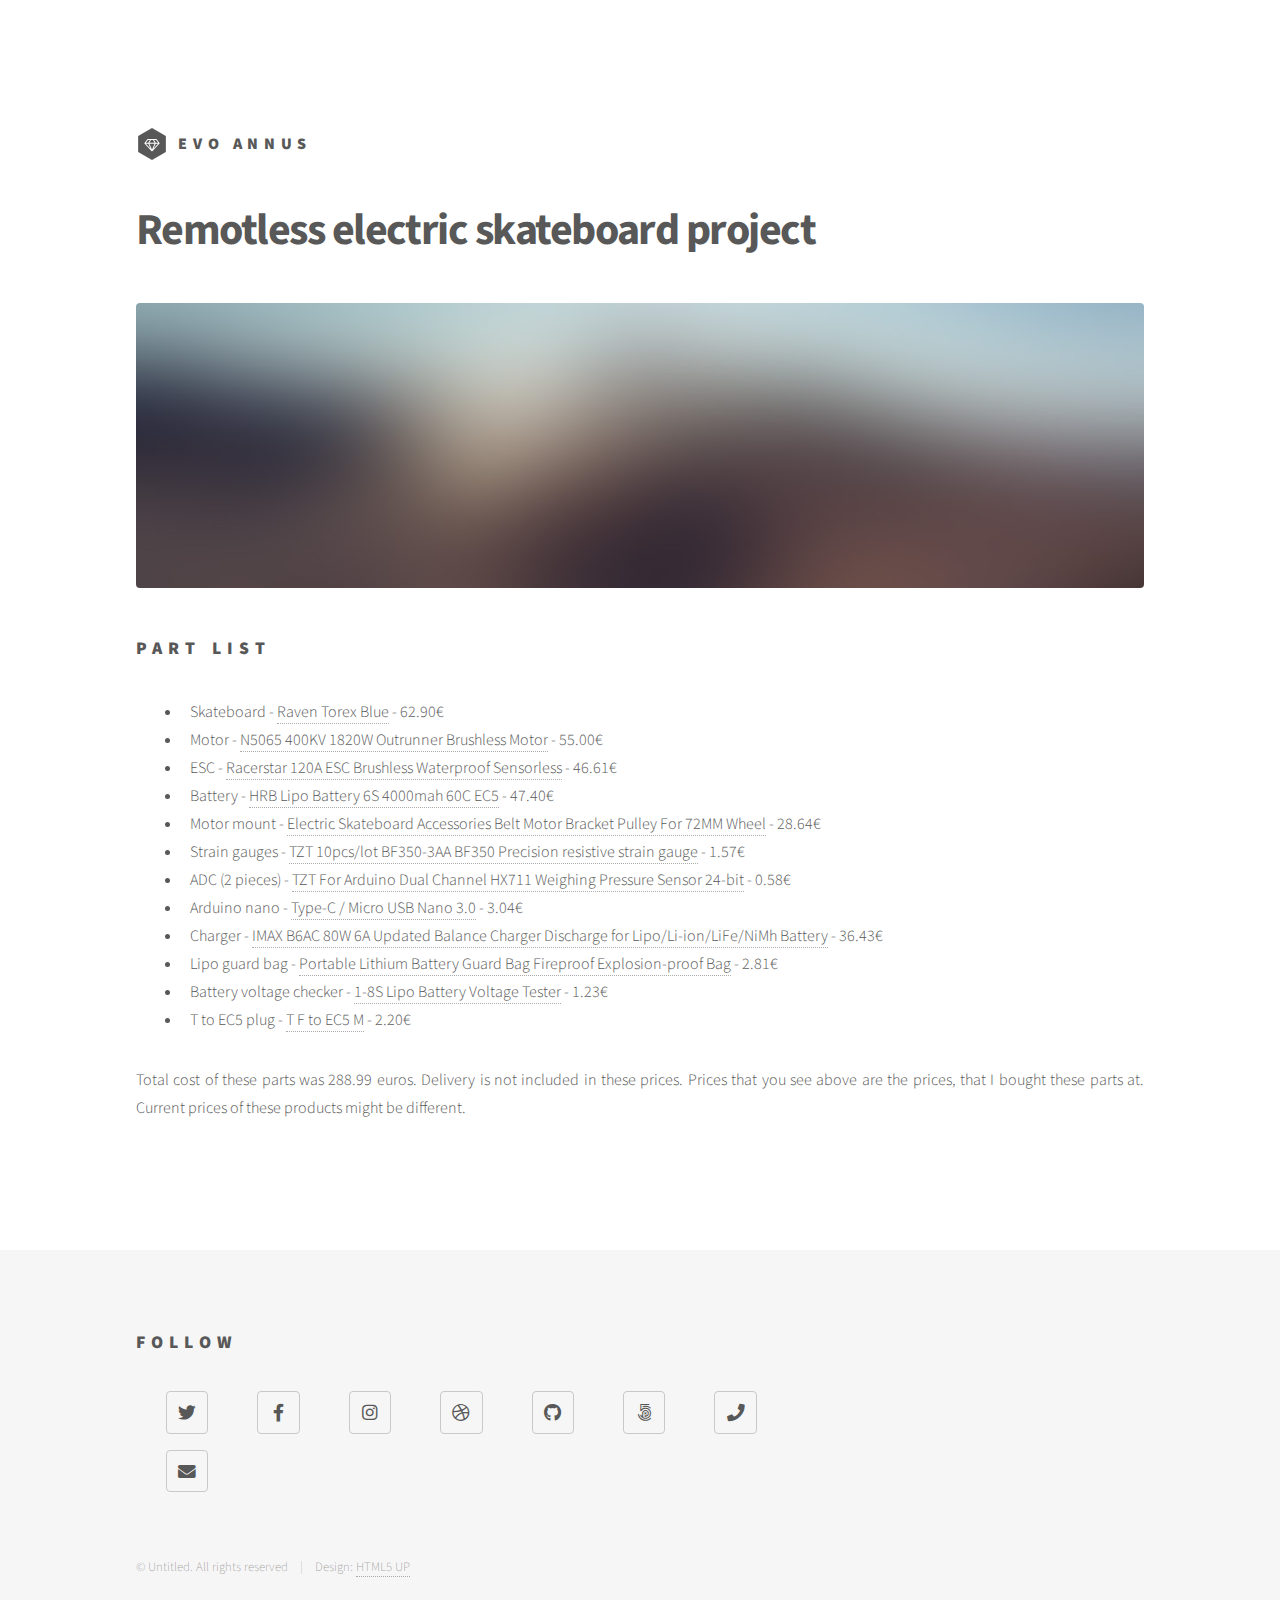
<file: generic.html>
<!DOCTYPE HTML>
<!--
	Phantom by HTML5 UP
	html5up.net | @ajlkn
	Free for personal and commercial use under the CCA 3.0 license (html5up.net/license)
-->
<html>
	<head>
		<title>Electric skateboard</title>
		<meta charset="utf-8" />
		<meta name="viewport" content="width=device-width, initial-scale=1, user-scalable=no" />
		<link rel="stylesheet" href="assets/css/main.css" />
		<noscript><link rel="stylesheet" href="assets/css/noscript.css" /></noscript>
	</head>
	<body class="is-preload">
		<!-- Wrapper -->
			<div id="wrapper">

				<!-- Header -->
					<header id="header">
						<div class="inner">

							<!-- Logo -->
								<a href="index.html" class="logo">
									<span class="symbol"><img src="images/logo.svg" alt="" /></span><span class="title">Evo Annus</span>
								</a>
						</div>
					</header>

				<!-- Main -->
					<div id="main">
						<div class="inner">
							<h1>Remotless electric skateboard project</h1>
							<span class="image main"><img src="images/pic13.jpg" alt="" /></span>
							<h2>Part list</h2>
							<ul>
  								<li>Skateboard - <a href="https://kaup24.ee/et/sport-puhkus-turism/jalgrattad-rulluisud-rulad/rula/rula-longboard-raven-torex-blue-105cm?id=4470362&mid=5379176" target="_blank" rel="noopener noreferrer">Raven Torex Blue</a> - 62.90€</li>
  								<li>Motor - <a href="https://www.banggood.com/N5065-400KV-1820W-Outrunner-Brushless-Motor-For-Electric-Scooter-Skate-Board-DIY-Kit-p-1311874.html?akmClientCountry=EE&cur_warehouse=CN" target="_blank" rel="noopener noreferrer">N5065 400KV 1820W Outrunner Brushless Motor</a> - 55.00€</li>
  								<li>ESC - <a href="https://www.banggood.com/Racerstar-120A-ESC-Brushless-Waterproof-Sensorless-18-RC-Car-Part-p-1085232.html?akmClientCountry=EE&cur_warehouse=CN" target="_blank" rel="noopener noreferrer">Racerstar 120A ESC Brushless Waterproof Sensorless</a> - 46.61€</li>
								<li>Battery - <a href="https://www.aliexpress.com/item/1005002111481143.html?spm=a2g0o.cart.0.0.7efa3c002Dc0UL&mp=1" target="_blank" rel="noopener noreferrer">HRB Lipo Battery 6S 4000mah 60C EC5</a> - 47.40€</li>
								<li>Motor mount - <a href="https://www.aliexpress.com/item/1005002734684658.html?spm=a2g0o.cart.0.0.7efa3c002Dc0UL&mp=1" target="_blank" rel="noopener noreferrer">Electric Skateboard Accessories Belt Motor Bracket Pulley For 72MM Wheel</a> - 28.64€</li>
								<li>Strain gauges - <a href="https://www.aliexpress.com/item/4000204288561.html?spm=a2g0o.cart.0.0.7efa3c002Dc0UL&mp=1" target="_blank" rel="noopener noreferrer">TZT 10pcs/lot BF350-3AA BF350 Precision resistive strain gauge</a> - 1.57€</li>
								<li>ADC (2 pieces) - <a href="https://www.aliexpress.com/item/1005001780785688.html?spm=a2g0o.cart.0.0.7efa3c002Dc0UL&mp=1" target="_blank" rel="noopener noreferrer">TZT For Arduino Dual Channel HX711 Weighing Pressure Sensor 24-bit</a> - 0.58€</li>
								<li>Arduino nano - <a href="https://www.aliexpress.com/item/4000579100527.html?spm=a2g0o.cart.0.0.7efa3c002Dc0UL&mp=1" target="_blank" rel="noopener noreferrer">Type-C / Micro USB Nano 3.0</a> - 3.04€</li>
								<li>Charger - <a href="https://www.banggood.com/IMAX-B6AC-80W-6A-Updated-Balance-Charger-Discharge-for-Lipo-or-Li-ion-or-LiFe-or-NiMh-Battery-p-1497293.html?akmClientCountry=EE&cur_warehouse=CN&ID=47184" target="_blank" rel="noopener noreferrer">IMAX B6AC 80W 6A Updated Balance Charger Discharge for Lipo/Li-ion/LiFe/NiMh Battery</a> - 36.43€</li>
								<li>Lipo guard bag - <a href="https://www.aliexpress.com/item/1005001645006332.html?spm=a2g0s.9042311.0.0.23d54c4doSREdi" target="_blank" rel="noopener noreferrer">Portable Lithium Battery Guard Bag Fireproof Explosion-proof Bag</a> - 2.81€</li>
								<li>Battery voltage checker - <a href="https://www.aliexpress.com/item/32762110584.html?spm=a2g0s.9042311.0.0.23d54c4doSREdi" target="_blank" rel="noopener noreferrer">1-8S Lipo Battery Voltage Tester</a> - 1.23€</li>
								<li>T to EC5 plug - <a href="https://www.aliexpress.com/item/1005002299286018.html?spm=a2g0s.9042311.0.0.27424c4dbJHtSm" target="_blank" rel="noopener noreferrer">T F to EC5 M</a> - 2.20€</li>
							</ul>
							<p>Total cost of these parts was 288.99 euros. Delivery is not included in these prices. Prices that you see above are the prices, that I bought these parts at. Current prices of these products might be different.</p>
						</div>
					</div>

				<!-- Footer -->
					<footer id="footer">
						<div class="inner">
							<section>
								<h2>Follow</h2>
								<ul class="icons">
									<li><a href="#" class="icon brands style2 fa-twitter"><span class="label">Twitter</span></a></li>
									<li><a href="#" class="icon brands style2 fa-facebook-f"><span class="label">Facebook</span></a></li>
									<li><a href="#" class="icon brands style2 fa-instagram"><span class="label">Instagram</span></a></li>
									<li><a href="#" class="icon brands style2 fa-dribbble"><span class="label">Dribbble</span></a></li>
									<li><a href="#" class="icon brands style2 fa-github"><span class="label">GitHub</span></a></li>
									<li><a href="#" class="icon brands style2 fa-500px"><span class="label">500px</span></a></li>
									<li><a href="#" class="icon solid style2 fa-phone"><span class="label">Phone</span></a></li>
									<li><a href="#" class="icon solid style2 fa-envelope"><span class="label">Email</span></a></li>
								</ul>
							</section>
							<ul class="copyright">
								<li>&copy; Untitled. All rights reserved</li><li>Design: <a href="http://html5up.net">HTML5 UP</a></li>
							</ul>
						</div>
					</footer>

			</div>

		<!-- Scripts -->
			<script src="assets/js/jquery.min.js"></script>
			<script src="assets/js/browser.min.js"></script>
			<script src="assets/js/breakpoints.min.js"></script>
			<script src="assets/js/util.js"></script>
			<script src="assets/js/main.js"></script>

	</body>
</html>
</file>
<file: assets/css/noscript.css>
/*
	Phantom by HTML5 UP
	html5up.net | @ajlkn
	Free for personal and commercial use under the CCA 3.0 license (html5up.net/license)
*/

/* Tiles */

	body.is-preload .tiles article {
		-moz-transform: none;
		-webkit-transform: none;
		-ms-transform: none;
		transform: none;
		opacity: 1;
	}
</file>
<file: assets/css/main.css>
@import url(fontawesome-all.min.css);
@import url("https://fonts.googleapis.com/css?family=Source+Sans+Pro:300,700,900");

/*
	Phantom by HTML5 UP
	html5up.net | @ajlkn
	Free for personal and commercial use under the CCA 3.0 license (html5up.net/license)
*/

html, body, div, span, applet, object,
iframe, h1, h2, h3, h4, h5, h6, p, blockquote,
pre, a, abbr, acronym, address, big, cite,
code, del, dfn, em, img, ins, kbd, q, s, samp,
small, strike, strong, sub, sup, tt, var, b,
u, i, center, dl, dt, dd, ol, ul, li, fieldset,
form, label, legend, table, caption, tbody,
tfoot, thead, tr, th, td, article, aside,
canvas, details, embed, figure, figcaption,
footer, header, hgroup, menu, nav, output, ruby,
section, summary, time, mark, audio, video {
	margin: 0;
	padding: 0;
	border: 0;
	font-size: 100%;
	font: inherit;
	vertical-align: baseline;}

article, aside, details, figcaption, figure,
footer, header, hgroup, menu, nav, section {
	display: block;}

body {
	line-height: 1;
}

ol, ul {
	list-style: none;
}

blockquote, q {
	quotes: none;
}

	blockquote:before, blockquote:after, q:before, q:after {
		content: '';
		content: none;
	}

table {
	border-collapse: collapse;
	border-spacing: 0;
}

body {
	-webkit-text-size-adjust: none;
}

mark {
	background-color: transparent;
	color: inherit;
}

input::-moz-focus-inner {
	border: 0;
	padding: 0;
}

input, select, textarea {
	-moz-appearance: none;
	-webkit-appearance: none;
	-ms-appearance: none;
	appearance: none;
}

/* Basic */

	@-ms-viewport {
		width: device-width;
	}

	body {
		-ms-overflow-style: scrollbar;
	}

	@media screen and (max-width: 480px) {

		html, body {
			min-width: 320px;
		}

	}

	html {
		box-sizing: border-box;
	}

	*, *:before, *:after {
		box-sizing: inherit;
	}

	body {
		background: #ffffff;
	}

		body.is-preload *, body.is-preload *:before, body.is-preload *:after {
			-moz-animation: none !important;
			-webkit-animation: none !important;
			-ms-animation: none !important;
			animation: none !important;
			-moz-transition: none !important;
			-webkit-transition: none !important;
			-ms-transition: none !important;
			transition: none !important;
		}

/* Type */

	body, input, select, textarea {
		color: #585858;
		font-family: "Source Sans Pro", Helvetica, sans-serif;
		font-size: 16pt;
		font-weight: 300;
		line-height: 1.75;
	}

		@media screen and (max-width: 1680px) {

			body, input, select, textarea {
				font-size: 14pt;
			}

		}

		@media screen and (max-width: 1280px) {

			body, input, select, textarea {
				font-size: 12pt;
			}

		}

	a {
		-moz-transition: border-bottom-color 0.2s ease, color 0.2s ease;
		-webkit-transition: border-bottom-color 0.2s ease, color 0.2s ease;
		-ms-transition: border-bottom-color 0.2s ease, color 0.2s ease;
		transition: border-bottom-color 0.2s ease, color 0.2s ease;
		text-decoration: none;
		color: #585858;
		border-bottom: dotted 1px rgba(88, 88, 88, 0.5);
	}

		a:hover {
			border-bottom-color: transparent;
			color: #f2849e !important;
		}

	strong, b {
		font-weight: 900;
	}

	em, i {
		font-style: italic;
	}

	p {
		margin: 0 0 2em 0;
		text-align: justify;
	}

	h1 {
		font-size: 2.75em;
		font-weight: 700;
		line-height: 1.3;
		margin: 0 0 1em 0;
		letter-spacing: -0.035em;
	}

		h1 a {
			color: inherit;
		}

		@media screen and (max-width: 736px) {

			h1 {
				font-size: 2em;
				margin: 0 0 1em 0;
			}

		}

		@media screen and (max-width: 360px) {

			h1 {
				font-size: 1.75em;
			}

		}

	h2, h3, h4, h5, h6 {
		font-weight: 900;
		line-height: 1.5;
		margin: 0 0 2em 0;
		text-transform: uppercase;
		letter-spacing: 0.35em;
	}

		h2 a, h3 a, h4 a, h5 a, h6 a {
			color: inherit;
		}

	h2 {
		font-size: 1.1em;
	}

	h3 {
		font-size: 1em;
	}

	h4 {
		font-size: 0.8em;
	}

	h5 {
		font-size: 0.8em;
	}

	h6 {
		font-size: 0.8em;
	}

	@media screen and (max-width: 980px) {

		h1 br, h2 br, h3 br, h4 br, h5 br, h6 br {
			display: none;
		}

	}

	@media screen and (max-width: 736px) {

		h2 {
			font-size: 1em;
		}

		h3 {
			font-size: 0.8em;
		}

	}

	sub {
		font-size: 0.8em;
		position: relative;
		top: 0.5em;
	}

	sup {
		font-size: 0.8em;
		position: relative;
		top: -0.5em;
	}

	blockquote {
		border-left: solid 4px #c9c9c9;
		font-style: italic;
		margin: 0 0 2em 0;
		padding: 0.5em 0 0.5em 2em;
	}

	code {
		background: rgba(144, 144, 144, 0.075);
		border-radius: 4px;
		border: solid 1px #c9c9c9;
		font-family: "Courier New", monospace;
		font-size: 0.9em;
		margin: 0 0.25em;
		padding: 0.25em 0.65em;
	}

	pre {
		-webkit-overflow-scrolling: touch;
		font-family: "Courier New", monospace;
		font-size: 0.9em;
		margin: 0 0 2em 0;
	}

		pre code {
			display: block;
			line-height: 1.75;
			padding: 1em 1.5em;
			overflow-x: auto;
		}

	hr {
		border: 0;
		border-bottom: solid 1px #c9c9c9;
		margin: 2em 0;
	}

		hr.major {
			margin: 3em 0;
		}

	.align-left {
		text-align: left;
	}

	.align-center {
		text-align: center;
	}

	.align-right {
		text-align: right;
	}

/* Row */

	.row {
		display: flex;
		flex-wrap: wrap;
		box-sizing: border-box;
		align-items: stretch;
	}

		.row > * {
			box-sizing: border-box;
		}

		.row.gtr-uniform > * > :last-child {
			margin-bottom: 0;
		}

		.row.aln-left {
			justify-content: flex-start;
		}

		.row.aln-center {
			justify-content: center;
		}

		.row.aln-right {
			justify-content: flex-end;
		}

		.row.aln-top {
			align-items: flex-start;
		}

		.row.aln-middle {
			align-items: center;
		}

		.row.aln-bottom {
			align-items: flex-end;
		}

		.row > .imp {
			order: -1;
		}

		.row > .col-1 {
			width: 8.33333%;
		}

		.row > .off-1 {
			margin-left: 8.33333%;
		}

		.row > .col-2 {
			width: 16.66667%;
		}

		.row > .off-2 {
			margin-left: 16.66667%;
		}

		.row > .col-3 {
			width: 25%;
		}

		.row > .off-3 {
			margin-left: 25%;
		}

		.row > .col-4 {
			width: 33.33333%;
		}

		.row > .off-4 {
			margin-left: 33.33333%;
		}

		.row > .col-5 {
			width: 41.66667%;
		}

		.row > .off-5 {
			margin-left: 41.66667%;
		}

		.row > .col-6 {
			width: 50%;
		}

		.row > .off-6 {
			margin-left: 50%;
		}

		.row > .col-7 {
			width: 58.33333%;
		}

		.row > .off-7 {
			margin-left: 58.33333%;
		}

		.row > .col-8 {
			width: 66.66667%;
		}

		.row > .off-8 {
			margin-left: 66.66667%;
		}

		.row > .col-9 {
			width: 75%;
		}

		.row > .off-9 {
			margin-left: 75%;
		}

		.row > .col-10 {
			width: 83.33333%;
		}

		.row > .off-10 {
			margin-left: 83.33333%;
		}

		.row > .col-11 {
			width: 91.66667%;
		}

		.row > .off-11 {
			margin-left: 91.66667%;
		}

		.row > .col-12 {
			width: 100%;
		}

		.row > .off-12 {
			margin-left: 100%;
		}

		.row.gtr-0 {
			margin-top: 0;
			margin-left: 0em;
		}

			.row.gtr-0 > * {
				padding: 0 0 0 0em;
			}

			.row.gtr-0.gtr-uniform {
				margin-top: 0em;
			}

				.row.gtr-0.gtr-uniform > * {
					padding-top: 0em;
				}

		.row.gtr-25 {
			margin-top: 0;
			margin-left: -0.5em;
		}

			.row.gtr-25 > * {
				padding: 0 0 0 0.5em;
			}

			.row.gtr-25.gtr-uniform {
				margin-top: -0.5em;
			}

				.row.gtr-25.gtr-uniform > * {
					padding-top: 0.5em;
				}

		.row.gtr-50 {
			margin-top: 0;
			margin-left: -1em;
		}

			.row.gtr-50 > * {
				padding: 0 0 0 1em;
			}

			.row.gtr-50.gtr-uniform {
				margin-top: -1em;
			}

				.row.gtr-50.gtr-uniform > * {
					padding-top: 1em;
				}

		.row {
			margin-top: 0;
			margin-left: -2em;
		}

			.row > * {
				padding: 0 0 0 2em;
			}

			.row.gtr-uniform {
				margin-top: -2em;
			}

				.row.gtr-uniform > * {
					padding-top: 2em;
				}

		.row.gtr-150 {
			margin-top: 0;
			margin-left: -3em;
		}

			.row.gtr-150 > * {
				padding: 0 0 0 3em;
			}

			.row.gtr-150.gtr-uniform {
				margin-top: -3em;
			}

				.row.gtr-150.gtr-uniform > * {
					padding-top: 3em;
				}

		.row.gtr-200 {
			margin-top: 0;
			margin-left: -4em;
		}

			.row.gtr-200 > * {
				padding: 0 0 0 4em;
			}

			.row.gtr-200.gtr-uniform {
				margin-top: -4em;
			}

				.row.gtr-200.gtr-uniform > * {
					padding-top: 4em;
				}

		@media screen and (max-width: 1680px) {

			.row {
				display: flex;
				flex-wrap: wrap;
				box-sizing: border-box;
				align-items: stretch;
			}

				.row > * {
					box-sizing: border-box;
				}

				.row.gtr-uniform > * > :last-child {
					margin-bottom: 0;
				}

				.row.aln-left {
					justify-content: flex-start;
				}

				.row.aln-center {
					justify-content: center;
				}

				.row.aln-right {
					justify-content: flex-end;
				}

				.row.aln-top {
					align-items: flex-start;
				}

				.row.aln-middle {
					align-items: center;
				}

				.row.aln-bottom {
					align-items: flex-end;
				}

				.row > .imp-xlarge {
					order: -1;
				}

				.row > .col-1-xlarge {
					width: 8.33333%;
				}

				.row > .off-1-xlarge {
					margin-left: 8.33333%;
				}

				.row > .col-2-xlarge {
					width: 16.66667%;
				}

				.row > .off-2-xlarge {
					margin-left: 16.66667%;
				}

				.row > .col-3-xlarge {
					width: 25%;
				}

				.row > .off-3-xlarge {
					margin-left: 25%;
				}

				.row > .col-4-xlarge {
					width: 33.33333%;
				}

				.row > .off-4-xlarge {
					margin-left: 33.33333%;
				}

				.row > .col-5-xlarge {
					width: 41.66667%;
				}

				.row > .off-5-xlarge {
					margin-left: 41.66667%;
				}

				.row > .col-6-xlarge {
					width: 50%;
				}

				.row > .off-6-xlarge {
					margin-left: 50%;
				}

				.row > .col-7-xlarge {
					width: 58.33333%;
				}

				.row > .off-7-xlarge {
					margin-left: 58.33333%;
				}

				.row > .col-8-xlarge {
					width: 66.66667%;
				}

				.row > .off-8-xlarge {
					margin-left: 66.66667%;
				}

				.row > .col-9-xlarge {
					width: 75%;
				}

				.row > .off-9-xlarge {
					margin-left: 75%;
				}

				.row > .col-10-xlarge {
					width: 83.33333%;
				}

				.row > .off-10-xlarge {
					margin-left: 83.33333%;
				}

				.row > .col-11-xlarge {
					width: 91.66667%;
				}

				.row > .off-11-xlarge {
					margin-left: 91.66667%;
				}

				.row > .col-12-xlarge {
					width: 100%;
				}

				.row > .off-12-xlarge {
					margin-left: 100%;
				}

				.row.gtr-0 {
					margin-top: 0;
					margin-left: 0em;
				}

					.row.gtr-0 > * {
						padding: 0 0 0 0em;
					}

					.row.gtr-0.gtr-uniform {
						margin-top: 0em;
					}

						.row.gtr-0.gtr-uniform > * {
							padding-top: 0em;
						}

				.row.gtr-25 {
					margin-top: 0;
					margin-left: -0.5em;
				}

					.row.gtr-25 > * {
						padding: 0 0 0 0.5em;
					}

					.row.gtr-25.gtr-uniform {
						margin-top: -0.5em;
					}

						.row.gtr-25.gtr-uniform > * {
							padding-top: 0.5em;
						}

				.row.gtr-50 {
					margin-top: 0;
					margin-left: -1em;
				}

					.row.gtr-50 > * {
						padding: 0 0 0 1em;
					}

					.row.gtr-50.gtr-uniform {
						margin-top: -1em;
					}

						.row.gtr-50.gtr-uniform > * {
							padding-top: 1em;
						}

				.row {
					margin-top: 0;
					margin-left: -2em;
				}

					.row > * {
						padding: 0 0 0 2em;
					}

					.row.gtr-uniform {
						margin-top: -2em;
					}

						.row.gtr-uniform > * {
							padding-top: 2em;
						}

				.row.gtr-150 {
					margin-top: 0;
					margin-left: -3em;
				}

					.row.gtr-150 > * {
						padding: 0 0 0 3em;
					}

					.row.gtr-150.gtr-uniform {
						margin-top: -3em;
					}

						.row.gtr-150.gtr-uniform > * {
							padding-top: 3em;
						}

				.row.gtr-200 {
					margin-top: 0;
					margin-left: -4em;
				}

					.row.gtr-200 > * {
						padding: 0 0 0 4em;
					}

					.row.gtr-200.gtr-uniform {
						margin-top: -4em;
					}

						.row.gtr-200.gtr-uniform > * {
							padding-top: 4em;
						}

		}

		@media screen and (max-width: 1280px) {

			.row {
				display: flex;
				flex-wrap: wrap;
				box-sizing: border-box;
				align-items: stretch;
			}

				.row > * {
					box-sizing: border-box;
				}

				.row.gtr-uniform > * > :last-child {
					margin-bottom: 0;
				}

				.row.aln-left {
					justify-content: flex-start;
				}

				.row.aln-center {
					justify-content: center;
				}

				.row.aln-right {
					justify-content: flex-end;
				}

				.row.aln-top {
					align-items: flex-start;
				}

				.row.aln-middle {
					align-items: center;
				}

				.row.aln-bottom {
					align-items: flex-end;
				}

				.row > .imp-large {
					order: -1;
				}

				.row > .col-1-large {
					width: 8.33333%;
				}

				.row > .off-1-large {
					margin-left: 8.33333%;
				}

				.row > .col-2-large {
					width: 16.66667%;
				}

				.row > .off-2-large {
					margin-left: 16.66667%;
				}

				.row > .col-3-large {
					width: 25%;
				}

				.row > .off-3-large {
					margin-left: 25%;
				}

				.row > .col-4-large {
					width: 33.33333%;
				}

				.row > .off-4-large {
					margin-left: 33.33333%;
				}

				.row > .col-5-large {
					width: 41.66667%;
				}

				.row > .off-5-large {
					margin-left: 41.66667%;
				}

				.row > .col-6-large {
					width: 50%;
				}

				.row > .off-6-large {
					margin-left: 50%;
				}

				.row > .col-7-large {
					width: 58.33333%;
				}

				.row > .off-7-large {
					margin-left: 58.33333%;
				}

				.row > .col-8-large {
					width: 66.66667%;
				}

				.row > .off-8-large {
					margin-left: 66.66667%;
				}

				.row > .col-9-large {
					width: 75%;
				}

				.row > .off-9-large {
					margin-left: 75%;
				}

				.row > .col-10-large {
					width: 83.33333%;
				}

				.row > .off-10-large {
					margin-left: 83.33333%;
				}

				.row > .col-11-large {
					width: 91.66667%;
				}

				.row > .off-11-large {
					margin-left: 91.66667%;
				}

				.row > .col-12-large {
					width: 100%;
				}

				.row > .off-12-large {
					margin-left: 100%;
				}

				.row.gtr-0 {
					margin-top: 0;
					margin-left: 0em;
				}

					.row.gtr-0 > * {
						padding: 0 0 0 0em;
					}

					.row.gtr-0.gtr-uniform {
						margin-top: 0em;
					}

						.row.gtr-0.gtr-uniform > * {
							padding-top: 0em;
						}

				.row.gtr-25 {
					margin-top: 0;
					margin-left: -0.5em;
				}

					.row.gtr-25 > * {
						padding: 0 0 0 0.5em;
					}

					.row.gtr-25.gtr-uniform {
						margin-top: -0.5em;
					}

						.row.gtr-25.gtr-uniform > * {
							padding-top: 0.5em;
						}

				.row.gtr-50 {
					margin-top: 0;
					margin-left: -1em;
				}

					.row.gtr-50 > * {
						padding: 0 0 0 1em;
					}

					.row.gtr-50.gtr-uniform {
						margin-top: -1em;
					}

						.row.gtr-50.gtr-uniform > * {
							padding-top: 1em;
						}

				.row {
					margin-top: 0;
					margin-left: -2em;
				}

					.row > * {
						padding: 0 0 0 2em;
					}

					.row.gtr-uniform {
						margin-top: -2em;
					}

						.row.gtr-uniform > * {
							padding-top: 2em;
						}

				.row.gtr-150 {
					margin-top: 0;
					margin-left: -3em;
				}

					.row.gtr-150 > * {
						padding: 0 0 0 3em;
					}

					.row.gtr-150.gtr-uniform {
						margin-top: -3em;
					}

						.row.gtr-150.gtr-uniform > * {
							padding-top: 3em;
						}

				.row.gtr-200 {
					margin-top: 0;
					margin-left: -4em;
				}

					.row.gtr-200 > * {
						padding: 0 0 0 4em;
					}

					.row.gtr-200.gtr-uniform {
						margin-top: -4em;
					}

						.row.gtr-200.gtr-uniform > * {
							padding-top: 4em;
						}

		}

		@media screen and (max-width: 980px) {

			.row {
				display: flex;
				flex-wrap: wrap;
				box-sizing: border-box;
				align-items: stretch;
			}

				.row > * {
					box-sizing: border-box;
				}

				.row.gtr-uniform > * > :last-child {
					margin-bottom: 0;
				}

				.row.aln-left {
					justify-content: flex-start;
				}

				.row.aln-center {
					justify-content: center;
				}

				.row.aln-right {
					justify-content: flex-end;
				}

				.row.aln-top {
					align-items: flex-start;
				}

				.row.aln-middle {
					align-items: center;
				}

				.row.aln-bottom {
					align-items: flex-end;
				}

				.row > .imp-medium {
					order: -1;
				}

				.row > .col-1-medium {
					width: 8.33333%;
				}

				.row > .off-1-medium {
					margin-left: 8.33333%;
				}

				.row > .col-2-medium {
					width: 16.66667%;
				}

				.row > .off-2-medium {
					margin-left: 16.66667%;
				}

				.row > .col-3-medium {
					width: 25%;
				}

				.row > .off-3-medium {
					margin-left: 25%;
				}

				.row > .col-4-medium {
					width: 33.33333%;
				}

				.row > .off-4-medium {
					margin-left: 33.33333%;
				}

				.row > .col-5-medium {
					width: 41.66667%;
				}

				.row > .off-5-medium {
					margin-left: 41.66667%;
				}

				.row > .col-6-medium {
					width: 50%;
				}

				.row > .off-6-medium {
					margin-left: 50%;
				}

				.row > .col-7-medium {
					width: 58.33333%;
				}

				.row > .off-7-medium {
					margin-left: 58.33333%;
				}

				.row > .col-8-medium {
					width: 66.66667%;
				}

				.row > .off-8-medium {
					margin-left: 66.66667%;
				}

				.row > .col-9-medium {
					width: 75%;
				}

				.row > .off-9-medium {
					margin-left: 75%;
				}

				.row > .col-10-medium {
					width: 83.33333%;
				}

				.row > .off-10-medium {
					margin-left: 83.33333%;
				}

				.row > .col-11-medium {
					width: 91.66667%;
				}

				.row > .off-11-medium {
					margin-left: 91.66667%;
				}

				.row > .col-12-medium {
					width: 100%;
				}

				.row > .off-12-medium {
					margin-left: 100%;
				}

				.row.gtr-0 {
					margin-top: 0;
					margin-left: 0em;
				}

					.row.gtr-0 > * {
						padding: 0 0 0 0em;
					}

					.row.gtr-0.gtr-uniform {
						margin-top: 0em;
					}

						.row.gtr-0.gtr-uniform > * {
							padding-top: 0em;
						}

				.row.gtr-25 {
					margin-top: 0;
					margin-left: -0.375em;
				}

					.row.gtr-25 > * {
						padding: 0 0 0 0.375em;
					}

					.row.gtr-25.gtr-uniform {
						margin-top: -0.375em;
					}

						.row.gtr-25.gtr-uniform > * {
							padding-top: 0.375em;
						}

				.row.gtr-50 {
					margin-top: 0;
					margin-left: -0.75em;
				}

					.row.gtr-50 > * {
						padding: 0 0 0 0.75em;
					}

					.row.gtr-50.gtr-uniform {
						margin-top: -0.75em;
					}

						.row.gtr-50.gtr-uniform > * {
							padding-top: 0.75em;
						}

				.row {
					margin-top: 0;
					margin-left: -1.5em;
				}

					.row > * {
						padding: 0 0 0 1.5em;
					}

					.row.gtr-uniform {
						margin-top: -1.5em;
					}

						.row.gtr-uniform > * {
							padding-top: 1.5em;
						}

				.row.gtr-150 {
					margin-top: 0;
					margin-left: -2.25em;
				}

					.row.gtr-150 > * {
						padding: 0 0 0 2.25em;
					}

					.row.gtr-150.gtr-uniform {
						margin-top: -2.25em;
					}

						.row.gtr-150.gtr-uniform > * {
							padding-top: 2.25em;
						}

				.row.gtr-200 {
					margin-top: 0;
					margin-left: -3em;
				}

					.row.gtr-200 > * {
						padding: 0 0 0 3em;
					}

					.row.gtr-200.gtr-uniform {
						margin-top: -3em;
					}

						.row.gtr-200.gtr-uniform > * {
							padding-top: 3em;
						}

		}

		@media screen and (max-width: 736px) {

			.row {
				display: flex;
				flex-wrap: wrap;
				box-sizing: border-box;
				align-items: stretch;
			}

				.row > * {
					box-sizing: border-box;
				}

				.row.gtr-uniform > * > :last-child {
					margin-bottom: 0;
				}

				.row.aln-left {
					justify-content: flex-start;
				}

				.row.aln-center {
					justify-content: center;
				}

				.row.aln-right {
					justify-content: flex-end;
				}

				.row.aln-top {
					align-items: flex-start;
				}

				.row.aln-middle {
					align-items: center;
				}

				.row.aln-bottom {
					align-items: flex-end;
				}

				.row > .imp-small {
					order: -1;
				}

				.row > .col-1-small {
					width: 8.33333%;
				}

				.row > .off-1-small {
					margin-left: 8.33333%;
				}

				.row > .col-2-small {
					width: 16.66667%;
				}

				.row > .off-2-small {
					margin-left: 16.66667%;
				}

				.row > .col-3-small {
					width: 25%;
				}

				.row > .off-3-small {
					margin-left: 25%;
				}

				.row > .col-4-small {
					width: 33.33333%;
				}

				.row > .off-4-small {
					margin-left: 33.33333%;
				}

				.row > .col-5-small {
					width: 41.66667%;
				}

				.row > .off-5-small {
					margin-left: 41.66667%;
				}

				.row > .col-6-small {
					width: 50%;
				}

				.row > .off-6-small {
					margin-left: 50%;
				}

				.row > .col-7-small {
					width: 58.33333%;
				}

				.row > .off-7-small {
					margin-left: 58.33333%;
				}

				.row > .col-8-small {
					width: 66.66667%;
				}

				.row > .off-8-small {
					margin-left: 66.66667%;
				}

				.row > .col-9-small {
					width: 75%;
				}

				.row > .off-9-small {
					margin-left: 75%;
				}

				.row > .col-10-small {
					width: 83.33333%;
				}

				.row > .off-10-small {
					margin-left: 83.33333%;
				}

				.row > .col-11-small {
					width: 91.66667%;
				}

				.row > .off-11-small {
					margin-left: 91.66667%;
				}

				.row > .col-12-small {
					width: 100%;
				}

				.row > .off-12-small {
					margin-left: 100%;
				}

				.row.gtr-0 {
					margin-top: 0;
					margin-left: 0em;
				}

					.row.gtr-0 > * {
						padding: 0 0 0 0em;
					}

					.row.gtr-0.gtr-uniform {
						margin-top: 0em;
					}

						.row.gtr-0.gtr-uniform > * {
							padding-top: 0em;
						}

				.row.gtr-25 {
					margin-top: 0;
					margin-left: -0.25em;
				}

					.row.gtr-25 > * {
						padding: 0 0 0 0.25em;
					}

					.row.gtr-25.gtr-uniform {
						margin-top: -0.25em;
					}

						.row.gtr-25.gtr-uniform > * {
							padding-top: 0.25em;
						}

				.row.gtr-50 {
					margin-top: 0;
					margin-left: -0.5em;
				}

					.row.gtr-50 > * {
						padding: 0 0 0 0.5em;
					}

					.row.gtr-50.gtr-uniform {
						margin-top: -0.5em;
					}

						.row.gtr-50.gtr-uniform > * {
							padding-top: 0.5em;
						}

				.row {
					margin-top: 0;
					margin-left: -1em;
				}

					.row > * {
						padding: 0 0 0 1em;
					}

					.row.gtr-uniform {
						margin-top: -1em;
					}

						.row.gtr-uniform > * {
							padding-top: 1em;
						}

				.row.gtr-150 {
					margin-top: 0;
					margin-left: -1.5em;
				}

					.row.gtr-150 > * {
						padding: 0 0 0 1.5em;
					}

					.row.gtr-150.gtr-uniform {
						margin-top: -1.5em;
					}

						.row.gtr-150.gtr-uniform > * {
							padding-top: 1.5em;
						}

				.row.gtr-200 {
					margin-top: 0;
					margin-left: -2em;
				}

					.row.gtr-200 > * {
						padding: 0 0 0 2em;
					}

					.row.gtr-200.gtr-uniform {
						margin-top: -2em;
					}

						.row.gtr-200.gtr-uniform > * {
							padding-top: 2em;
						}

		}

		@media screen and (max-width: 480px) {

			.row {
				display: flex;
				flex-wrap: wrap;
				box-sizing: border-box;
				align-items: stretch;
			}

				.row > * {
					box-sizing: border-box;
				}

				.row.gtr-uniform > * > :last-child {
					margin-bottom: 0;
				}

				.row.aln-left {
					justify-content: flex-start;
				}

				.row.aln-center {
					justify-content: center;
				}

				.row.aln-right {
					justify-content: flex-end;
				}

				.row.aln-top {
					align-items: flex-start;
				}

				.row.aln-middle {
					align-items: center;
				}

				.row.aln-bottom {
					align-items: flex-end;
				}

				.row > .imp-xsmall {
					order: -1;
				}

				.row > .col-1-xsmall {
					width: 8.33333%;
				}

				.row > .off-1-xsmall {
					margin-left: 8.33333%;
				}

				.row > .col-2-xsmall {
					width: 16.66667%;
				}

				.row > .off-2-xsmall {
					margin-left: 16.66667%;
				}

				.row > .col-3-xsmall {
					width: 25%;
				}

				.row > .off-3-xsmall {
					margin-left: 25%;
				}

				.row > .col-4-xsmall {
					width: 33.33333%;
				}

				.row > .off-4-xsmall {
					margin-left: 33.33333%;
				}

				.row > .col-5-xsmall {
					width: 41.66667%;
				}

				.row > .off-5-xsmall {
					margin-left: 41.66667%;
				}

				.row > .col-6-xsmall {
					width: 50%;
				}

				.row > .off-6-xsmall {
					margin-left: 50%;
				}

				.row > .col-7-xsmall {
					width: 58.33333%;
				}

				.row > .off-7-xsmall {
					margin-left: 58.33333%;
				}

				.row > .col-8-xsmall {
					width: 66.66667%;
				}

				.row > .off-8-xsmall {
					margin-left: 66.66667%;
				}

				.row > .col-9-xsmall {
					width: 75%;
				}

				.row > .off-9-xsmall {
					margin-left: 75%;
				}

				.row > .col-10-xsmall {
					width: 83.33333%;
				}

				.row > .off-10-xsmall {
					margin-left: 83.33333%;
				}

				.row > .col-11-xsmall {
					width: 91.66667%;
				}

				.row > .off-11-xsmall {
					margin-left: 91.66667%;
				}

				.row > .col-12-xsmall {
					width: 100%;
				}

				.row > .off-12-xsmall {
					margin-left: 100%;
				}

				.row.gtr-0 {
					margin-top: 0;
					margin-left: 0em;
				}

					.row.gtr-0 > * {
						padding: 0 0 0 0em;
					}

					.row.gtr-0.gtr-uniform {
						margin-top: 0em;
					}

						.row.gtr-0.gtr-uniform > * {
							padding-top: 0em;
						}

				.row.gtr-25 {
					margin-top: 0;
					margin-left: -0.25em;
				}

					.row.gtr-25 > * {
						padding: 0 0 0 0.25em;
					}

					.row.gtr-25.gtr-uniform {
						margin-top: -0.25em;
					}

						.row.gtr-25.gtr-uniform > * {
							padding-top: 0.25em;
						}

				.row.gtr-50 {
					margin-top: 0;
					margin-left: -0.5em;
				}

					.row.gtr-50 > * {
						padding: 0 0 0 0.5em;
					}

					.row.gtr-50.gtr-uniform {
						margin-top: -0.5em;
					}

						.row.gtr-50.gtr-uniform > * {
							padding-top: 0.5em;
						}

				.row {
					margin-top: 0;
					margin-left: -1em;
				}

					.row > * {
						padding: 0 0 0 1em;
					}

					.row.gtr-uniform {
						margin-top: -1em;
					}

						.row.gtr-uniform > * {
							padding-top: 1em;
						}

				.row.gtr-150 {
					margin-top: 0;
					margin-left: -1.5em;
				}

					.row.gtr-150 > * {
						padding: 0 0 0 1.5em;
					}

					.row.gtr-150.gtr-uniform {
						margin-top: -1.5em;
					}

						.row.gtr-150.gtr-uniform > * {
							padding-top: 1.5em;
						}

				.row.gtr-200 {
					margin-top: 0;
					margin-left: -2em;
				}

					.row.gtr-200 > * {
						padding: 0 0 0 2em;
					}

					.row.gtr-200.gtr-uniform {
						margin-top: -2em;
					}

						.row.gtr-200.gtr-uniform > * {
							padding-top: 2em;
						}

		}

/* Section/Article */

	section.special, article.special {
		text-align: center;
	}

	header p {
		margin-top: -1em;
	}

	@media screen and (max-width: 736px) {

		header p {
			margin-top: 0;
		}

	}

/* Icon */

	.icon {
		text-decoration: none;
		border-bottom: none;
		position: relative;
	}

		.icon:before {
			-moz-osx-font-smoothing: grayscale;
			-webkit-font-smoothing: antialiased;
			display: inline-block;
			font-style: normal;
			font-variant: normal;
			text-rendering: auto;
			line-height: 1;
			text-transform: none !important;
			font-family: 'Font Awesome 5 Free';
			font-weight: 400;
		}

		.icon > .label {
			display: none;
		}

		.icon:before {
			line-height: inherit;
		}

		.icon.solid:before {
			font-weight: 900;
		}

		.icon.brands:before {
			font-family: 'Font Awesome 5 Brands';
		}

		.icon.style2 {
			-moz-transition: background-color 0.2s ease-in-out, color 0.2s ease-in-out, border-color 0.2s ease-in-out;
			-webkit-transition: background-color 0.2s ease-in-out, color 0.2s ease-in-out, border-color 0.2s ease-in-out;
			-ms-transition: background-color 0.2s ease-in-out, color 0.2s ease-in-out, border-color 0.2s ease-in-out;
			transition: background-color 0.2s ease-in-out, color 0.2s ease-in-out, border-color 0.2s ease-in-out;
			background-color: transparent;
			border: solid 1px #c9c9c9;
			border-radius: 4px;
			width: 2.65em;
			height: 2.65em;
			display: inline-block;
			text-align: center;
			line-height: 2.65em;
			color: inherit;
		}

			.icon.style2:before {
				font-size: 1.1em;
			}

			.icon.style2:hover {
				color: #f2849e;
				border-color: #f2849e;
			}

			.icon.style2:active {
				background-color: rgba(242, 132, 158, 0.1);
			}

/* List */

	ol {
		list-style: decimal;
		margin: 0 0 2em 0;
		padding-left: 1.25em;
	}

		ol li {
			padding-left: 0.25em;
		}

	ul {
		list-style: disc;
		margin: 0 0 2em 0;
		padding-left: 1em;
	}

		ul li {
			padding-left: 0.5em;
		}

		ul.alt {
			list-style: none;
			padding-left: 0;
		}

			ul.alt li {
				border-top: solid 1px #c9c9c9;
				padding: 0.5em 0;
			}

				ul.alt li:first-child {
					border-top: 0;
					padding-top: 0;
				}

	dl {
		margin: 0 0 2em 0;
	}

		dl dt {
			display: block;
			font-weight: 900;
			margin: 0 0 1em 0;
		}

		dl dd {
			margin-left: 2em;
		}

/* Actions */

	ul.actions {
		display: -moz-flex;
		display: -webkit-flex;
		display: -ms-flex;
		display: flex;
		cursor: default;
		list-style: none;
		margin-left: -1em;
		padding-left: 0;
	}

		ul.actions li {
			padding: 0 0 0 1em;
			vertical-align: middle;
		}

		ul.actions.special {
			-moz-justify-content: center;
			-webkit-justify-content: center;
			-ms-justify-content: center;
			justify-content: center;
			width: 100%;
			margin-left: 0;
		}

			ul.actions.special li:first-child {
				padding-left: 0;
			}

		ul.actions.stacked {
			-moz-flex-direction: column;
			-webkit-flex-direction: column;
			-ms-flex-direction: column;
			flex-direction: column;
			margin-left: 0;
		}

			ul.actions.stacked li {
				padding: 1.3em 0 0 0;
			}

				ul.actions.stacked li:first-child {
					padding-top: 0;
				}

		ul.actions.fit {
			width: calc(100% + 1em);
		}

			ul.actions.fit li {
				-moz-flex-grow: 1;
				-webkit-flex-grow: 1;
				-ms-flex-grow: 1;
				flex-grow: 1;
				-moz-flex-shrink: 1;
				-webkit-flex-shrink: 1;
				-ms-flex-shrink: 1;
				flex-shrink: 1;
				width: 100%;
			}

				ul.actions.fit li > * {
					width: 100%;
				}

			ul.actions.fit.stacked {
				width: 100%;
			}

		@media screen and (max-width: 480px) {

			ul.actions:not(.fixed) {
				-moz-flex-direction: column;
				-webkit-flex-direction: column;
				-ms-flex-direction: column;
				flex-direction: column;
				margin-left: 0;
				width: 100% !important;
			}

				ul.actions:not(.fixed) li {
					-moz-flex-grow: 1;
					-webkit-flex-grow: 1;
					-ms-flex-grow: 1;
					flex-grow: 1;
					-moz-flex-shrink: 1;
					-webkit-flex-shrink: 1;
					-ms-flex-shrink: 1;
					flex-shrink: 1;
					padding: 1em 0 0 0;
					text-align: center;
					width: 100%;
				}

					ul.actions:not(.fixed) li > * {
						width: 100%;
					}

					ul.actions:not(.fixed) li:first-child {
						padding-top: 0;
					}

					ul.actions:not(.fixed) li input[type="submit"],
					ul.actions:not(.fixed) li input[type="reset"],
					ul.actions:not(.fixed) li input[type="button"],
					ul.actions:not(.fixed) li button,
					ul.actions:not(.fixed) li .button {
						width: 100%;
					}

						ul.actions:not(.fixed) li input[type="submit"].icon:before,
						ul.actions:not(.fixed) li input[type="reset"].icon:before,
						ul.actions:not(.fixed) li input[type="button"].icon:before,
						ul.actions:not(.fixed) li button.icon:before,
						ul.actions:not(.fixed) li .button.icon:before {
							margin-left: -0.5rem;
						}

		}

/* Icons */

	ul.icons {
		cursor: default;
		list-style: none;
		padding-left: 0;
		margin: -1em 0 2em -1em;
	}

		ul.icons li {
			display: inline-block;
			padding: 1em 0 0 1em;
		}

/* Form */

	form {
		margin: 0 0 2em 0;
		overflow-x: hidden;
	}

		form > :last-child {
			margin-bottom: 0;
		}

		form > .fields {
			display: -moz-flex;
			display: -webkit-flex;
			display: -ms-flex;
			display: flex;
			-moz-flex-wrap: wrap;
			-webkit-flex-wrap: wrap;
			-ms-flex-wrap: wrap;
			flex-wrap: wrap;
			width: calc(100% + 3em);
			margin: -1.5em 0 2em -1.5em;
		}

			form > .fields > .field {
				-moz-flex-grow: 0;
				-webkit-flex-grow: 0;
				-ms-flex-grow: 0;
				flex-grow: 0;
				-moz-flex-shrink: 0;
				-webkit-flex-shrink: 0;
				-ms-flex-shrink: 0;
				flex-shrink: 0;
				padding: 1.5em 0 0 1.5em;
				width: calc(100% - 1.5em);
			}

				form > .fields > .field.half {
					width: calc(50% - 0.75em);
				}

				form > .fields > .field.third {
					width: calc(100%/3 - 0.5em);
				}

				form > .fields > .field.quarter {
					width: calc(25% - 0.375em);
				}

		@media screen and (max-width: 480px) {

			form > .fields {
				width: calc(100% + 3em);
				margin: -1.5em 0 2em -1.5em;
			}

				form > .fields > .field {
					padding: 1.5em 0 0 1.5em;
					width: calc(100% - 1.5em);
				}

					form > .fields > .field.half {
						width: calc(100% - 1.5em);
					}

					form > .fields > .field.third {
						width: calc(100% - 1.5em);
					}

					form > .fields > .field.quarter {
						width: calc(100% - 1.5em);
					}

		}

	label {
		display: block;
		font-size: 0.9em;
		font-weight: 900;
		margin: 0 0 1em 0;
	}

	input[type="text"],
	input[type="password"],
	input[type="email"],
	input[type="tel"],
	select,
	textarea {
		-moz-appearance: none;
		-webkit-appearance: none;
		-ms-appearance: none;
		appearance: none;
		background-color: transparent;
		border: none;
		border-radius: 0;
		border-bottom: solid 1px #c9c9c9;
		color: inherit;
		display: block;
		outline: 0;
		padding: 0;
		text-decoration: none;
		width: 100%;
	}

		input[type="text"]:invalid,
		input[type="password"]:invalid,
		input[type="email"]:invalid,
		input[type="tel"]:invalid,
		select:invalid,
		textarea:invalid {
			box-shadow: none;
		}

		input[type="text"]:focus,
		input[type="password"]:focus,
		input[type="email"]:focus,
		input[type="tel"]:focus,
		select:focus,
		textarea:focus {
			border-bottom-color: #f2849e;
			box-shadow: inset 0 -1px 0 0 #f2849e;
		}

	select {
		background-image: url("data:image/svg+xml;charset=utf8,%3Csvg xmlns='http://www.w3.org/2000/svg' width='40' height='40' preserveAspectRatio='none' viewBox='0 0 40 40'%3E%3Cpath d='M9.4,12.3l10.4,10.4l10.4-10.4c0.2-0.2,0.5-0.4,0.9-0.4c0.3,0,0.6,0.1,0.9,0.4l3.3,3.3c0.2,0.2,0.4,0.5,0.4,0.9 c0,0.4-0.1,0.6-0.4,0.9L20.7,31.9c-0.2,0.2-0.5,0.4-0.9,0.4c-0.3,0-0.6-0.1-0.9-0.4L4.3,17.3c-0.2-0.2-0.4-0.5-0.4-0.9 c0-0.4,0.1-0.6,0.4-0.9l3.3-3.3c0.2-0.2,0.5-0.4,0.9-0.4S9.1,12.1,9.4,12.3z' fill='%23c9c9c9' /%3E%3C/svg%3E");
		background-size: 1.25rem;
		background-repeat: no-repeat;
		background-position: calc(100% - 1rem) center;
		height: 3em;
		padding-right: 3em;
		text-overflow: ellipsis;
	}

		select option {
			background: #ffffff;
		}

		select:focus::-ms-value {
			background-color: transparent;
		}

		select::-ms-expand {
			display: none;
		}

	input[type="text"],
	input[type="password"],
	input[type="email"],
	select {
		height: 3em;
	}

	textarea {
		padding: 0;
		min-height: 3.75em;
	}

	input[type="checkbox"],
	input[type="radio"] {
		-moz-appearance: none;
		-webkit-appearance: none;
		-ms-appearance: none;
		appearance: none;
		display: block;
		float: left;
		margin-right: -2em;
		opacity: 0;
		width: 1em;
		z-index: -1;
	}

		input[type="checkbox"] + label,
		input[type="radio"] + label {
			text-decoration: none;
			color: #585858;
			cursor: pointer;
			display: inline-block;
			font-size: 1em;
			font-weight: 300;
			padding-left: 2.55em;
			padding-right: 0.75em;
			position: relative;
		}

			input[type="checkbox"] + label:before,
			input[type="radio"] + label:before {
				-moz-osx-font-smoothing: grayscale;
				-webkit-font-smoothing: antialiased;
				display: inline-block;
				font-style: normal;
				font-variant: normal;
				text-rendering: auto;
				line-height: 1;
				text-transform: none !important;
				font-family: 'Font Awesome 5 Free';
				font-weight: 900;
			}

			input[type="checkbox"] + label:before,
			input[type="radio"] + label:before {
				border-radius: 4px;
				border: solid 1px #c9c9c9;
				content: '';
				display: inline-block;
				font-size: 0.8em;
				height: 2.25em;
				left: 0;
				line-height: 2.25em;
				position: absolute;
				text-align: center;
				top: 0;
				width: 2.25em;
			}

		input[type="checkbox"]:checked + label:before,
		input[type="radio"]:checked + label:before {
			background: #585858;
			border-color: #585858;
			color: #ffffff;
			content: '\f00c';
		}

		input[type="checkbox"]:focus + label:before,
		input[type="radio"]:focus + label:before {
			border-color: #f2849e;
			box-shadow: 0 0 0 1px #f2849e;
		}

	input[type="checkbox"] + label:before {
		border-radius: 4px;
	}

	input[type="radio"] + label:before {
		border-radius: 100%;
	}

/* Box */

	.box {
		border-radius: 4px;
		border: solid 1px #c9c9c9;
		margin-bottom: 2em;
		padding: 1.5em;
	}

		.box > :last-child,
		.box > :last-child > :last-child,
		.box > :last-child > :last-child > :last-child {
			margin-bottom: 0;
		}

		.box.alt {
			border: 0;
			border-radius: 0;
			padding: 0;
		}

/* Image */

	.image {
		border-radius: 4px;
		border: 0;
		display: inline-block;
		position: relative;
	}

		.image img {
			border-radius: 4px;
			display: block;
		}

		.image.left, .image.right {
			max-width: 40%;
		}

			.image.left img, .image.right img {
				width: 100%;
			}

		.image.left.small, .image.right.small {
			max-width: 20%;
		}

			.image.left.small img, .image.right.small img {
				width: 100%;
			}

		.image.left {
			float: left;
			padding: 0 1.5em 1em 0;
			top: 0.25em;
		}

		.image.right {
			float: right;
			padding: 0 0 1em 1.5em;
			top: 0.25em;
		}

		.image.fit {
			display: block;
			margin: 0 0 2em 0;
			width: 100%;
		}

			.image.fit img {
				width: 100%;
			}

		.image.main {
			display: block;
			margin: 0 0 3em 0;
			width: 100%;
		}

			.image.main img {
				width: 100%;
			}

			@media screen and (max-width: 736px) {

				.image.main {
					margin: 0 0 2em 0;
				}

			}

/* Table */

	.table-wrapper {
		-webkit-overflow-scrolling: touch;
		overflow-x: auto;
	}

	table {
		margin: 0 0 2em 0;
		width: 100%;
	}

		table tbody tr {
			border: solid 1px #c9c9c9;
			border-left: 0;
			border-right: 0;
		}

			table tbody tr:nth-child(2n + 1) {
				background-color: rgba(144, 144, 144, 0.075);
			}

		table td {
			padding: 0.75em 0.75em;
		}

		table th {
			font-size: 0.9em;
			font-weight: 900;
			padding: 0 0.75em 0.75em 0.75em;
			text-align: left;
		}

		table thead {
			border-bottom: solid 2px #c9c9c9;
		}

		table tfoot {
			border-top: solid 2px #c9c9c9;
		}

		table.alt {
			border-collapse: separate;
		}

			table.alt tbody tr td {
				border: solid 1px #c9c9c9;
				border-left-width: 0;
				border-top-width: 0;
			}

				table.alt tbody tr td:first-child {
					border-left-width: 1px;
				}

			table.alt tbody tr:first-child td {
				border-top-width: 1px;
			}

			table.alt thead {
				border-bottom: 0;
			}

			table.alt tfoot {
				border-top: 0;
			}

/* Button */

	input[type="submit"],
	input[type="reset"],
	input[type="button"],
	button,
	.button {
		-moz-appearance: none;
		-webkit-appearance: none;
		-ms-appearance: none;
		appearance: none;
		-moz-transition: background-color 0.2s ease-in-out, color 0.2s ease-in-out, box-shadow 0.2s ease-in-out;
		-webkit-transition: background-color 0.2s ease-in-out, color 0.2s ease-in-out, box-shadow 0.2s ease-in-out;
		-ms-transition: background-color 0.2s ease-in-out, color 0.2s ease-in-out, box-shadow 0.2s ease-in-out;
		transition: background-color 0.2s ease-in-out, color 0.2s ease-in-out, box-shadow 0.2s ease-in-out;
		background-color: transparent;
		border-radius: 4px;
		border: 0;
		box-shadow: inset 0 0 0 2px #585858;
		color: #585858 !important;
		cursor: pointer;
		display: inline-block;
		font-size: 0.8em;
		font-weight: 900;
		height: 3.5em;
		letter-spacing: 0.35em;
		line-height: 3.45em;
		overflow: hidden;
		padding: 0 1.25em 0 1.6em;
		text-align: center;
		text-decoration: none;
		text-overflow: ellipsis;
		text-transform: uppercase;
		white-space: nowrap;
	}

		input[type="submit"].icon:before,
		input[type="reset"].icon:before,
		input[type="button"].icon:before,
		button.icon:before,
		.button.icon:before {
			margin-right: 0.5em;
		}

		input[type="submit"].fit,
		input[type="reset"].fit,
		input[type="button"].fit,
		button.fit,
		.button.fit {
			width: 100%;
		}

		input[type="submit"]:hover,
		input[type="reset"]:hover,
		input[type="button"]:hover,
		button:hover,
		.button:hover {
			color: #f2849e !important;
			box-shadow: inset 0 0 0 2px #f2849e;
		}

		input[type="submit"]:active,
		input[type="reset"]:active,
		input[type="button"]:active,
		button:active,
		.button:active {
			background-color: rgba(242, 132, 158, 0.1);
		}

		input[type="submit"].small,
		input[type="reset"].small,
		input[type="button"].small,
		button.small,
		.button.small {
			font-size: 0.6em;
		}

		input[type="submit"].large,
		input[type="reset"].large,
		input[type="button"].large,
		button.large,
		.button.large {
			font-size: 1em;
		}

		input[type="submit"].primary,
		input[type="reset"].primary,
		input[type="button"].primary,
		button.primary,
		.button.primary {
			box-shadow: none;
			background-color: #585858;
			color: #ffffff !important;
		}

			input[type="submit"].primary:hover,
			input[type="reset"].primary:hover,
			input[type="button"].primary:hover,
			button.primary:hover,
			.button.primary:hover {
				background-color: #f2849e;
			}

			input[type="submit"].primary:active,
			input[type="reset"].primary:active,
			input[type="button"].primary:active,
			button.primary:active,
			.button.primary:active {
				background-color: #ee5f81;
			}

		input[type="submit"].disabled, input[type="submit"]:disabled,
		input[type="reset"].disabled,
		input[type="reset"]:disabled,
		input[type="button"].disabled,
		input[type="button"]:disabled,
		button.disabled,
		button:disabled,
		.button.disabled,
		.button:disabled {
			pointer-events: none;
			opacity: 0.25;
		}

/* Tiles */

	.tiles {
		display: -moz-flex;
		display: -webkit-flex;
		display: -ms-flex;
		display: flex;
		-moz-flex-wrap: wrap;
		-webkit-flex-wrap: wrap;
		-ms-flex-wrap: wrap;
		flex-wrap: wrap;
		postiion: relative;
		margin: -2.5em 0 0 -2.5em;
	}

		.tiles article {
			-moz-transition: -moz-transform 0.5s ease, opacity 0.5s ease;
			-webkit-transition: -webkit-transform 0.5s ease, opacity 0.5s ease;
			-ms-transition: -ms-transform 0.5s ease, opacity 0.5s ease;
			transition: transform 0.5s ease, opacity 0.5s ease;
			position: relative;
			width: calc(33.33333% - 2.5em);
			margin: 2.5em 0 0 2.5em;
		}

			.tiles article > .image {
				-moz-transition: -moz-transform 0.5s ease;
				-webkit-transition: -webkit-transform 0.5s ease;
				-ms-transition: -ms-transform 0.5s ease;
				transition: transform 0.5s ease;
				position: relative;
				display: block;
				width: 100%;
				border-radius: 4px;
				overflow: hidden;
			}

				.tiles article > .image img {
					display: block;
					width: 100%;
				}

				.tiles article > .image:before {
					pointer-events: none;
					-moz-transition: background-color 0.5s ease, opacity 0.5s ease;
					-webkit-transition: background-color 0.5s ease, opacity 0.5s ease;
					-ms-transition: background-color 0.5s ease, opacity 0.5s ease;
					transition: background-color 0.5s ease, opacity 0.5s ease;
					content: '';
					display: block;
					position: absolute;
					top: 0;
					left: 0;
					width: 100%;
					height: 100%;
					opacity: 1.0;
					z-index: 1;
					opacity: 0.8;
				}

				.tiles article > .image:after {
					pointer-events: none;
					-moz-transition: opacity 0.5s ease;
					-webkit-transition: opacity 0.5s ease;
					-ms-transition: opacity 0.5s ease;
					transition: opacity 0.5s ease;
					content: '';
					display: block;
					position: absolute;
					top: 0;
					left: 0;
					width: 100%;
					height: 100%;
					background-image: url("data:image/svg+xml;charset=utf8,%3Csvg xmlns='http://www.w3.org/2000/svg' width='100' height='100' viewBox='0 0 100 100' preserveAspectRatio='none'%3E%3Cstyle%3Eline %7B stroke-width: 0.25px%3B stroke: %23ffffff%3B %7D%3C/style%3E%3Cline x1='0' y1='0' x2='100' y2='100' /%3E%3Cline x1='100' y1='0' x2='0' y2='100' /%3E%3C/svg%3E");
					background-position: center;
					background-repeat: no-repeat;
					background-size: 100% 100%;
					opacity: 0.25;
					z-index: 2;
				}

			.tiles article > a {
				display: -moz-flex;
				display: -webkit-flex;
				display: -ms-flex;
				display: flex;
				-moz-flex-direction: column;
				-webkit-flex-direction: column;
				-ms-flex-direction: column;
				flex-direction: column;
				-moz-align-items: center;
				-webkit-align-items: center;
				-ms-align-items: center;
				align-items: center;
				-moz-justify-content: center;
				-webkit-justify-content: center;
				-ms-justify-content: center;
				justify-content: center;
				-moz-transition: background-color 0.5s ease, -moz-transform 0.5s ease;
				-webkit-transition: background-color 0.5s ease, -webkit-transform 0.5s ease;
				-ms-transition: background-color 0.5s ease, -ms-transform 0.5s ease;
				transition: background-color 0.5s ease, transform 0.5s ease;
				position: absolute;
				top: 0;
				left: 0;
				width: 100%;
				height: 100%;
				padding: 1em;
				border-radius: 4px;
				border-bottom: 0;
				color: #ffffff;
				text-align: center;
				text-decoration: none;
				z-index: 3;
			}

				.tiles article > a > :last-child {
					margin: 0;
				}

				.tiles article > a:hover {
					color: #ffffff !important;
				}

				.tiles article > a h2 {
					margin: 0;
				}

				.tiles article > a .content {
					-moz-transition: max-height 0.5s ease, opacity 0.5s ease;
					-webkit-transition: max-height 0.5s ease, opacity 0.5s ease;
					-ms-transition: max-height 0.5s ease, opacity 0.5s ease;
					transition: max-height 0.5s ease, opacity 0.5s ease;
					width: 100%;
					max-height: 0;
					line-height: 1.5;
					margin-top: 0.35em;
					opacity: 0;
				}

					.tiles article > a .content > :last-child {
						margin-bottom: 0;
					}

			.tiles article.style1 > .image:before {
				background-color: #dba46e;
			}

			.tiles article.style2 > .image:before {
				background-color: #7ecaf6;
			}

			.tiles article.style3 > .image:before {
				background-color: #7bd0c1;
			}

			.tiles article.style4 > .image:before {
				background-color: #c75b9b;
			}

			.tiles article.style5 > .image:before {
				background-color: #ae85ca;
			}

			.tiles article.style6 > .image:before {
				background-color: #8499e7;
			}

			body:not(.is-touch) .tiles article:hover > .image {
				-moz-transform: scale(1.1);
				-webkit-transform: scale(1.1);
				-ms-transform: scale(1.1);
				transform: scale(1.1);
			}

				body:not(.is-touch) .tiles article:hover > .image:before {
					background-color: #333333;
					opacity: 0.35;
				}

				body:not(.is-touch) .tiles article:hover > .image:after {
					opacity: 0;
				}

			body:not(.is-touch) .tiles article:hover .content {
				max-height: 15em;
				opacity: 1;
			}

		* + .tiles {
			margin-top: 2em;
		}

		body.is-preload .tiles article {
			-moz-transform: scale(0.9);
			-webkit-transform: scale(0.9);
			-ms-transform: scale(0.9);
			transform: scale(0.9);
			opacity: 0;
		}

		body.is-touch .tiles article .content {
			max-height: 15em;
			opacity: 1;
		}

		@media screen and (max-width: 1280px) {

			.tiles {
				margin: -1.25em 0 0 -1.25em;
			}

				.tiles article {
					width: calc(33.33333% - 1.25em);
					margin: 1.25em 0 0 1.25em;
				}

		}

		@media screen and (max-width: 980px) {

			.tiles {
				margin: -2.5em 0 0 -2.5em;
			}

				.tiles article {
					width: calc(50% - 2.5em);
					margin: 2.5em 0 0 2.5em;
				}

		}

		@media screen and (max-width: 736px) {

			.tiles {
				margin: -1.25em 0 0 -1.25em;
			}

				.tiles article {
					width: calc(50% - 1.25em);
					margin: 1.25em 0 0 1.25em;
				}

					.tiles article:hover > .image {
						-moz-transform: scale(1.0);
						-webkit-transform: scale(1.0);
						-ms-transform: scale(1.0);
						transform: scale(1.0);
					}

		}

		@media screen and (max-width: 480px) {

			.tiles {
				margin: 0;
			}

				.tiles article {
					width: 100%;
					margin: 1.25em 0 0 0;
				}

		}

/* Header */

	#header {
		padding: 8em 0 0.1em 0 ;
	}

		#header .logo {
			display: block;
			border-bottom: 0;
			color: inherit;
			font-weight: 900;
			letter-spacing: 0.35em;
			margin: 0 0 2.5em 0;
			text-decoration: none;
			text-transform: uppercase;
			display: inline-block;
		}

			#header .logo > * {
				display: inline-block;
				vertical-align: middle;
			}

			#header .logo .symbol {
				margin-right: 0.65em;
			}

				#header .logo .symbol img {
					display: block;
					width: 2em;
					height: 2em;
				}

		#header nav {
			position: fixed;
			right: 2em;
			top: 2em;
			z-index: 10000;
		}

			#header nav ul {
				display: -moz-flex;
				display: -webkit-flex;
				display: -ms-flex;
				display: flex;
				-moz-align-items: center;
				-webkit-align-items: center;
				-ms-align-items: center;
				align-items: center;
				list-style: none;
				margin: 0;
				padding: 0;
			}

				#header nav ul li {
					display: block;
					padding: 0;
				}

					#header nav ul li a {
						display: block;
						position: relative;
						height: 3em;
						line-height: 3em;
						padding: 0 1.5em;
						background-color: rgba(255, 255, 255, 0.5);
						border-radius: 4px;
						border: 0;
						font-size: 0.8em;
						font-weight: 900;
						letter-spacing: 0.35em;
						text-transform: uppercase;
					}

					#header nav ul li a[href="#menu"] {
						-webkit-tap-highlight-color: transparent;
						width: 4em;
						text-indent: 4em;
						font-size: 1em;
						overflow: hidden;
						padding: 0;
						white-space: nowrap;
					}

						#header nav ul li a[href="#menu"]:before, #header nav ul li a[href="#menu"]:after {
							-moz-transition: opacity 0.2s ease;
							-webkit-transition: opacity 0.2s ease;
							-ms-transition: opacity 0.2s ease;
							transition: opacity 0.2s ease;
							content: '';
							display: block;
							position: absolute;
							top: 0;
							left: 0;
							width: 100%;
							height: 100%;
							background-position: center;
							background-repeat: no-repeat;
							background-size: 2em 2em;
						}

						#header nav ul li a[href="#menu"]:before {
							background-image: url("data:image/svg+xml;charset=utf8,%3Csvg xmlns='http://www.w3.org/2000/svg' width='100' height='100' viewBox='0 0 100 100' preserveAspectRatio='none'%3E%3Cstyle%3Eline %7B stroke-width: 8px%3B stroke: %23f2849e%3B %7D%3C/style%3E%3Cline x1='0' y1='25' x2='100' y2='25' /%3E%3Cline x1='0' y1='50' x2='100' y2='50' /%3E%3Cline x1='0' y1='75' x2='100' y2='75' /%3E%3C/svg%3E");
							opacity: 0;
						}

						#header nav ul li a[href="#menu"]:after {
							background-image: url("data:image/svg+xml;charset=utf8,%3Csvg xmlns='http://www.w3.org/2000/svg' width='100' height='100' viewBox='0 0 100 100' preserveAspectRatio='none'%3E%3Cstyle%3Eline %7B stroke-width: 8px%3B stroke: %23585858%3B %7D%3C/style%3E%3Cline x1='0' y1='25' x2='100' y2='25' /%3E%3Cline x1='0' y1='50' x2='100' y2='50' /%3E%3Cline x1='0' y1='75' x2='100' y2='75' /%3E%3C/svg%3E");
							opacity: 1;
						}

						#header nav ul li a[href="#menu"]:hover:before {
							opacity: 1;
						}

						#header nav ul li a[href="#menu"]:hover:after {
							opacity: 0;
						}

		@media screen and (max-width: 736px) {

			#header {
				padding: 4em 0 0.1em 0 ;
			}

				#header nav {
					right: 0.5em;
					top: 0.5em;
				}

					#header nav ul li a[href="#menu"]:before, #header nav ul li a[href="#menu"]:after {
						background-size: 1.5em 1.5em;
					}

		}

/* Menu */

	#wrapper {
		-moz-transition: opacity 0.45s ease;
		-webkit-transition: opacity 0.45s ease;
		-ms-transition: opacity 0.45s ease;
		transition: opacity 0.45s ease;
		opacity: 1;
	}

	#menu {
		-moz-transform: translateX(22em);
		-webkit-transform: translateX(22em);
		-ms-transform: translateX(22em);
		transform: translateX(22em);
		-moz-transition: -moz-transform 0.45s ease, visibility 0.45s;
		-webkit-transition: -webkit-transform 0.45s ease, visibility 0.45s;
		-ms-transition: -ms-transform 0.45s ease, visibility 0.45s;
		transition: transform 0.45s ease, visibility 0.45s;
		position: fixed;
		top: 0;
		right: 0;
		width: 22em;
		max-width: 80%;
		height: 100%;
		-webkit-overflow-scrolling: touch;
		background: #585858;
		color: #ffffff;
		cursor: default;
		visibility: hidden;
		z-index: 10002;
	}

		#menu > .inner {
			-moz-transition: opacity 0.45s ease;
			-webkit-transition: opacity 0.45s ease;
			-ms-transition: opacity 0.45s ease;
			transition: opacity 0.45s ease;
			-webkit-overflow-scrolling: touch;
			position: absolute;
			top: 0;
			left: 0;
			width: 100%;
			height: 100%;
			padding: 2.75em;
			opacity: 0;
			overflow-y: auto;
		}

			#menu > .inner > ul {
				list-style: none;
				margin: 0 0 1em 0;
				padding: 0;
			}

				#menu > .inner > ul > li {
					padding: 0;
					border-top: solid 1px rgba(255, 255, 255, 0.15);
				}

					#menu > .inner > ul > li a {
						display: block;
						padding: 1em 0;
						line-height: 1.5;
						border: 0;
						color: inherit;
					}

					#menu > .inner > ul > li:first-child {
						border-top: 0;
						margin-top: -1em;
					}

		#menu > .close {
			-moz-transition: opacity 0.45s ease, -moz-transform 0.45s ease;
			-webkit-transition: opacity 0.45s ease, -webkit-transform 0.45s ease;
			-ms-transition: opacity 0.45s ease, -ms-transform 0.45s ease;
			transition: opacity 0.45s ease, transform 0.45s ease;
			-moz-transform: scale(0.25) rotate(180deg);
			-webkit-transform: scale(0.25) rotate(180deg);
			-ms-transform: scale(0.25) rotate(180deg);
			transform: scale(0.25) rotate(180deg);
			-webkit-tap-highlight-color: transparent;
			display: block;
			position: absolute;
			top: 2em;
			left: -6em;
			width: 6em;
			text-indent: 6em;
			height: 3em;
			border: 0;
			font-size: 1em;
			opacity: 0;
			overflow: hidden;
			padding: 0;
			white-space: nowrap;
		}

			#menu > .close:before, #menu > .close:after {
				-moz-transition: opacity 0.2s ease;
				-webkit-transition: opacity 0.2s ease;
				-ms-transition: opacity 0.2s ease;
				transition: opacity 0.2s ease;
				content: '';
				display: block;
				position: absolute;
				top: 0;
				left: 0;
				width: 100%;
				height: 100%;
				background-position: center;
				background-repeat: no-repeat;
				background-size: 2em 2em;
			}

			#menu > .close:before {
				background-image: url("data:image/svg+xml;charset=utf8,%3Csvg xmlns='http://www.w3.org/2000/svg' width='100' height='100' viewBox='0 0 100 100' preserveAspectRatio='none'%3E%3Cstyle%3Eline %7B stroke-width: 8px%3B stroke: %23f2849e%3B %7D%3C/style%3E%3Cline x1='15' y1='15' x2='85' y2='85' /%3E%3Cline x1='85' y1='15' x2='15' y2='85' /%3E%3C/svg%3E");
				opacity: 0;
			}

			#menu > .close:after {
				background-image: url("data:image/svg+xml;charset=utf8,%3Csvg xmlns='http://www.w3.org/2000/svg' width='100' height='100' viewBox='0 0 100 100' preserveAspectRatio='none'%3E%3Cstyle%3Eline %7B stroke-width: 8px%3B stroke: %23585858%3B %7D%3C/style%3E%3Cline x1='15' y1='15' x2='85' y2='85' /%3E%3Cline x1='85' y1='15' x2='15' y2='85' /%3E%3C/svg%3E");
				opacity: 1;
			}

			#menu > .close:hover:before {
				opacity: 1;
			}

			#menu > .close:hover:after {
				opacity: 0;
			}

		@media screen and (max-width: 736px) {

			#menu {
				-moz-transform: translateX(16.5em);
				-webkit-transform: translateX(16.5em);
				-ms-transform: translateX(16.5em);
				transform: translateX(16.5em);
				width: 16.5em;
			}

				#menu > .inner {
					padding: 2.75em 1.5em;
				}

				#menu > .close {
					top: 0.5em;
					left: -4.25em;
					width: 4.25em;
					text-indent: 4.25em;
				}

					#menu > .close:before, #menu > .close:after {
						background-size: 1.5em 1.5em;
					}

		}

	body.is-menu-visible #wrapper {
		pointer-events: none;
		cursor: default;
		opacity: 0.25;
	}

	body.is-menu-visible #menu {
		-moz-transform: translateX(0);
		-webkit-transform: translateX(0);
		-ms-transform: translateX(0);
		transform: translateX(0);
		visibility: visible;
	}

		body.is-menu-visible #menu > * {
			opacity: 1;
		}

		body.is-menu-visible #menu .close {
			-moz-transform: scale(1.0) rotate(0deg);
			-webkit-transform: scale(1.0) rotate(0deg);
			-ms-transform: scale(1.0) rotate(0deg);
			transform: scale(1.0) rotate(0deg);
			opacity: 1;
		}

/* Main */

	#main {
		padding: 0em 0 6em 0 ;
	}
	li {
		margin-left: 30px;
	}

		@media screen and (max-width: 736px) {

			#main {
				padding: 0em 0 4em 0 ;
			}

		}

/* Footer */

	#footer {
		padding: 5em 0 6em 0 ;
		background-color: #f6f6f6;
	}

		#footer > .inner {
			display: -moz-flex;
			display: -webkit-flex;
			display: -ms-flex;
			display: flex;
			-moz-flex-wrap: wrap;
			-webkit-flex-wrap: wrap;
			-ms-flex-wrap: wrap;
			flex-wrap: wrap;
			-moz-flex-direction: row;
			-webkit-flex-direction: row;
			-ms-flex-direction: row;
			flex-direction: row;
		}

			#footer > .inner > * > :last-child {
				margin-bottom: 0;
			}

			#footer > .inner section:nth-child(1) {
				width: calc(66% - 2.5em);
				margin-right: 2.5em;
			}

			#footer > .inner section:nth-child(2) {
				width: calc(33% - 2.5em);
				margin-left: 2.5em;
			}

			#footer > .inner .copyright {
				width: 100%;
				padding: 0;
				margin-top: 5em;
				list-style: none;
				font-size: 0.8em;
				color: rgba(88, 88, 88, 0.5);
			}

				#footer > .inner .copyright a {
					color: inherit;
				}

				#footer > .inner .copyright li {
					display: inline-block;
					border-left: solid 1px rgba(88, 88, 88, 0.15);
					line-height: 1;
					padding: 0 0 0 1em;
					margin: 0 0 0 1em;
				}

					#footer > .inner .copyright li:first-child {
						border-left: 0;
						padding-left: 0;
						margin-left: 0;
					}

		@media screen and (max-width: 1280px) {

			#footer {
				padding: 5em 0 3em 0 ;
			}

				#footer > .inner section:nth-child(1) {
					width: calc(66% - 1.25em);
					margin-right: 1.25em;
				}

				#footer > .inner section:nth-child(2) {
					width: calc(33% - 1.25em);
					margin-left: 1.25em;
				}

		}

		@media screen and (max-width: 980px) {

			#footer > .inner section:nth-child(1) {
				width: 66%;
				margin-right: 0;
			}

			#footer > .inner section:nth-child(2) {
				width: calc(33% - 2.5em);
				margin-left: 2.5em;
			}

		}

		@media screen and (max-width: 736px) {

			#footer {
				padding: 3em 0 1em 0 ;
			}

				#footer > .inner {
					-moz-flex-direction: column;
					-webkit-flex-direction: column;
					-ms-flex-direction: column;
					flex-direction: column;
				}

					#footer > .inner section:nth-child(1) {
						width: 100%;
						margin-right: 0;
						margin: 3em 0 0 0;
					}

					#footer > .inner section:nth-child(2) {
						-moz-order: -1;
						-webkit-order: -1;
						-ms-order: -1;
						order: -1;
						width: 100%;
						margin-left: 0;
					}

					#footer > .inner .copyright {
						margin-top: 3em;
					}

		}

		@media screen and (max-width: 480px) {

			#footer > .inner .copyright {
				margin-top: 3em;
			}

				#footer > .inner .copyright li {
					border-left: 0;
					padding-left: 0;
					margin: 0.75em 0 0 0;
					display: block;
					line-height: inherit;
				}

					#footer > .inner .copyright li:first-child {
						margin-top: 0;
					}

		}

/* Wrapper */

	#wrapper > * > .inner {
		width: 100%;
		max-width: 68em;
		margin: 0 auto;
		padding: 0 2.5em;
	}

		@media screen and (max-width: 736px) {

			#wrapper > * > .inner {
				padding: 0 1.25em;
			}

		}
</file>
